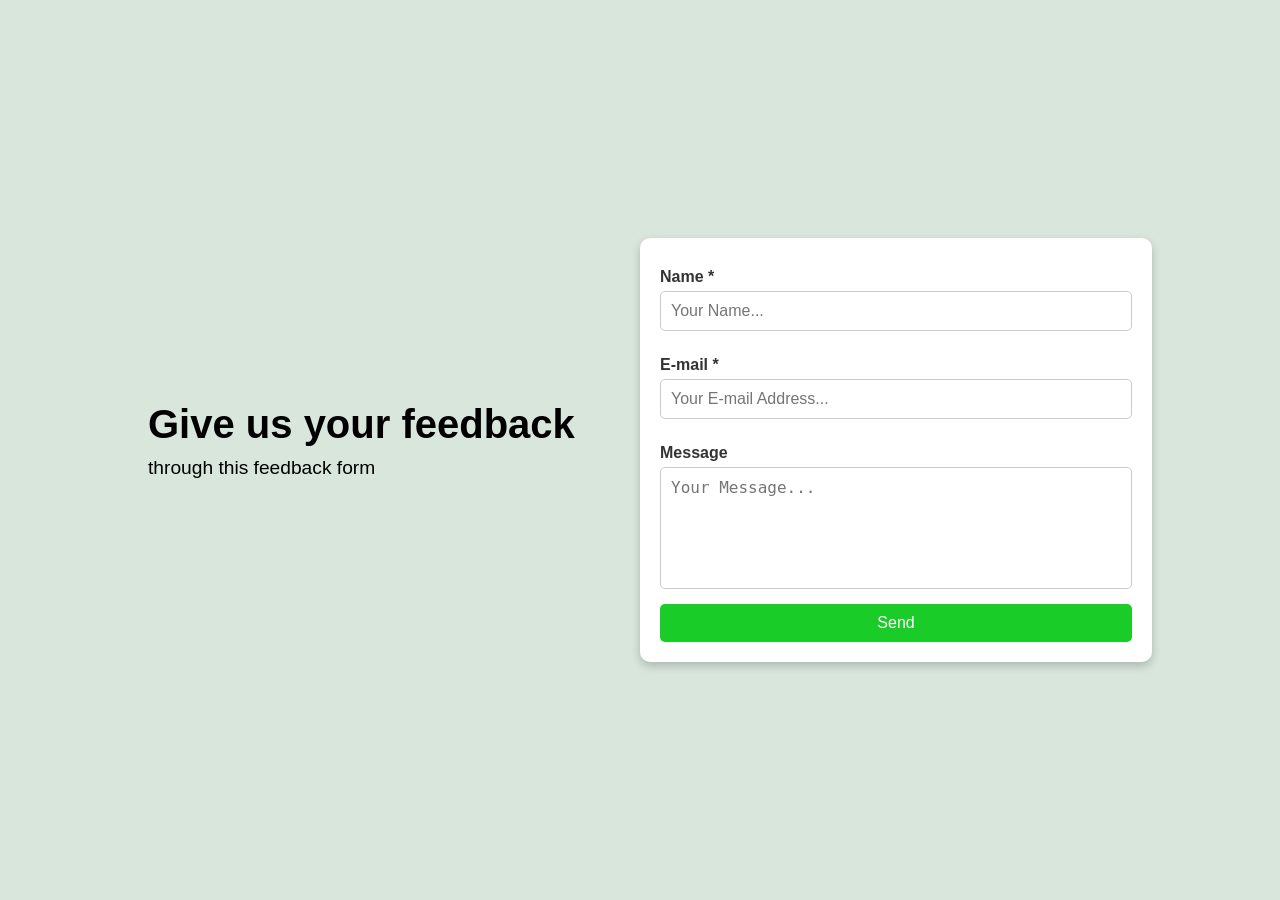
<file: about.html>
<!DOCTYPE html>
<html lang="en">
<head>
  <meta charset="UTF-8">
  <meta name="viewport" content="width=device-width, initial-scale=1.0">
  <title>Feedback Form</title>
  <link rel="stylesheet" href="about.css">
</head>
<body>
  <div class="container">
    <div class="feedback-section">
      <h1>Give us your feedback</h1>
      <p>through this feedback form</p>
    </div>
    <div class="form-section">
      <form>
        <label for="name">Name *</label>
        <input type="text" id="name" placeholder="Your Name..." required>
        
        <label for="email">E-mail *</label>
        <input type="email" id="email" placeholder="Your E-mail Address..." required>
        
        <label for="message">Message</label>
        <textarea id="message" placeholder="Your Message..."></textarea>
        
        <button type="submit">Send</button>
      </form>
    </div>
  </div>
</body>
</html>
</file>
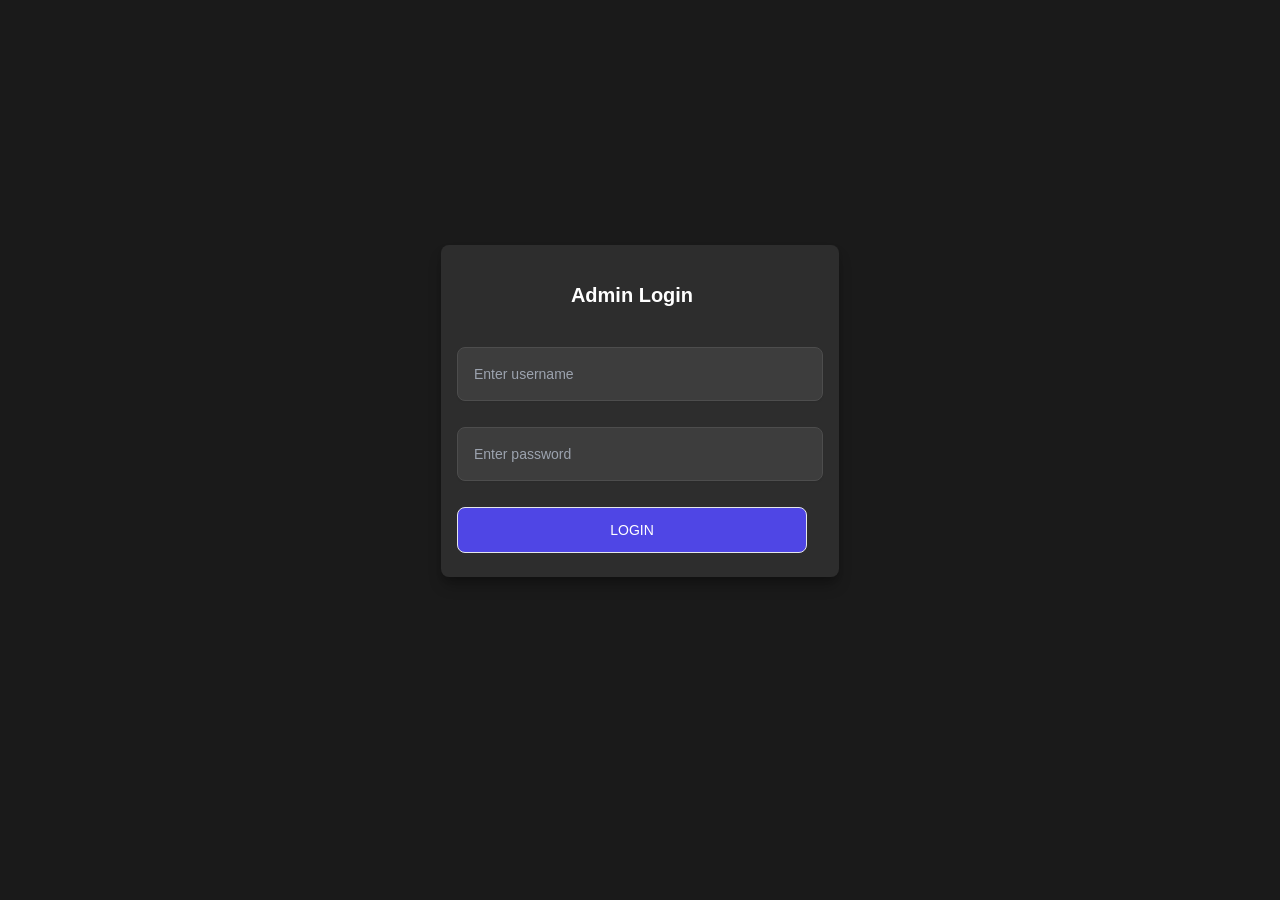
<file: Club Admin Dashboard.html>
<!DOCTYPE html>
<html lang="en">
  <head>
    <meta charset="UTF-8" />
    <title>Club Admin Dashboard</title>
   <link rel="stylesheet" href="Club Admin Dashboard.css">
  </head>
  <body>
    <div id="loginSection">
      <form id="loginForm" class="form">
        <p class="form-title">Admin Login</p>
        <div class="input-container">
          <input
            id="username"
            placeholder="Enter username"
            type="text"
            required
          />
        </div>
        <div class="input-container">
          <input
            id="password"
            placeholder="Enter password"
            type="password"
            required
          />
        </div>
        <button class="submit" type="submit">Login</button>
      </form>
    </div>

    <div id="adminSection" style="display: none">
      <h2>Admin Dashboard</h2>
      <div class="admin-section">
        <h3>Add New Content</h3>
        <form id="contentForm">
          <input type="text" id="title" placeholder="Title" required />
          <textarea
            id="description"
            placeholder="Description"
            required
          ></textarea>
          <input type="file" id="imageUpload" accept="image/*" />
          <input type="text" id="successStory" placeholder="Success Story" />
          <button type="submit">Add Content</button>
        </form>
      </div>
      <div id="existingContent"></div>
      <button>
        <a href="Club Public Content.html" target="_blank" style="color: white;">View Public Page</a>
      </button>
    </div>

   
    <script src="Club Admin Dashboard.js"></script>
  </body>
</html>
</file>
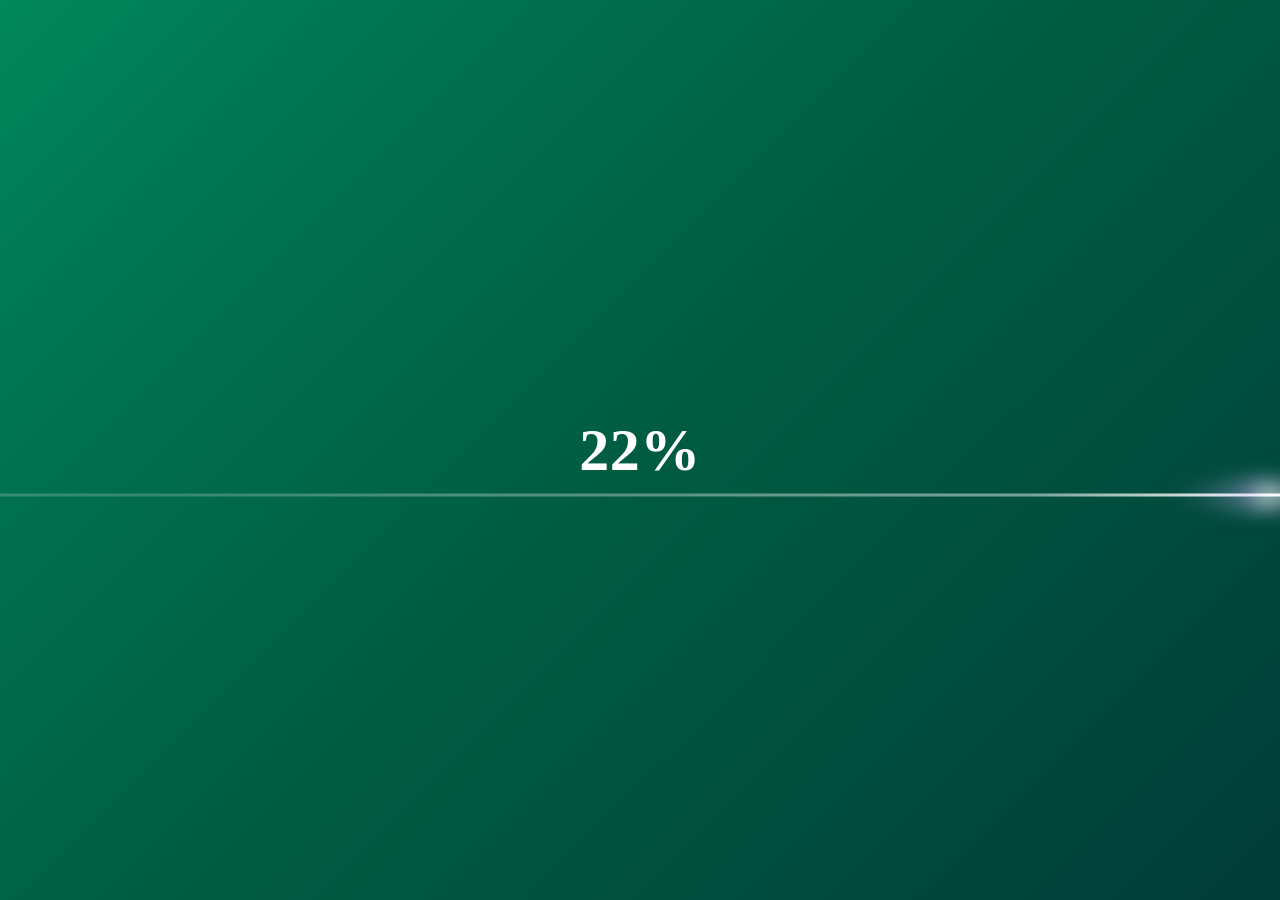
<file: Club Public Content.html>
<!DOCTYPE html>
<html lang="en">
<head>
    <meta charset="UTF-8">
    <title>Club Public Content</title>
    <link rel="stylesheet" href="home.css">
    <link rel="stylesheet" href="https://cdnjs.cloudflare.com/ajax/libs/font-awesome/6.5.2/css/all.min.css">
    <link rel="stylesheet" href="Club Public Content.css">
    <link rel="stylesheet" href="loader.css">
  
    <link rel="stylesheet" href="https://cdnjs.cloudflare.com/ajax/libs/font-awesome/6.7.1/css/all.min.css" integrity="sha512-5Hs3dF2AEPkpNAR7UiOHba+lRSJNeM2ECkwxUIxC1Q/FLycGTbNapWXB4tP889k5T5Ju8fs4b1P5z/iB4nMfSQ==" crossorigin="anonymous" referrerpolicy="no-referrer" />
    
    <!-- jQuery first -->
    <script src="https://code.jquery.com/jquery-3.7.1.min.js"></script>
    
    <!-- Loader script after jQuery -->
    <script src="loader.js"></script>
</head>
<body>
    <!-- Add loader HTML here -->
<div class="page-overlay">
    <div class="text"><p></p></div>
    <div class="paper-progress-bar"></div>
  </div>
  <div class="inside">
    <div class="hacker-image">
      <img src="assets/GeeksforGeeks.svg.png" alt="hacker logo">
    </div>
  </div>
    <div class="navbar-container">
        <header id="header" style="display: inline-flex;">
            <div class="logo">
                <img src="assets/GeeksforGeeks.svg.png" alt="GeeksforGeeks logo" width="150" />
                <p id="logo_title">GeeksforGeeks</p>
            </div>
            
            <nav>
                <a href="index.html" aria-label="View Domains">Home <span class="emoji"></span></a>
                <a href="team.html" aria-label="Meet Our Team">Our Team <span class="emoji"></span></a>
                <a href="events.html" aria-label="See Events">Events <span class="emoji"></span></a>
                <a href="Club Public Content.html" aria-label="Success">Our Stories <span class="emoji"></span></a>
                <a href="domains.html" aria-label="View Domains">Domains <span class="emoji"></span></a>
                <a href="feedback.html" aria-label="Learn About Us">feedback <span class="emoji"></span></a>
                <a href="login.html" aria-label="Learn About Us">Login</a>
                <a href="login.html" aria-label="Learn About Us"></a>
                <a href="Club Admin Dashboard.html"> <i class="fa-regular fa-user" id="user_login"></i></a>
            </nav>
        </header>
    </div>
    <br><br>    
<center><h1>Club Content</h1></center>  
    <div id="contentList"></div>
    <div class="ribbon"></div>
    <footer>
        <div class="contact-info">
          <h2>Contact Us</h2>
          <br>
          <div class="social-icons">
              <a href="https://www.linkedin.com/company/gfg-viit/" target="_blank">
                  <i class="fab fa-linkedin-in"></i>
              </a>
              <a href="https://www.instagram.com/gfg_viit/" target="_blank">
                  <i class="fab fa-instagram"></i>
              </a>
              <a href="https://m.youtube.com/@geeksforgeeksviit1161" target="_blank">
                  <i class="fab fa-youtube"></i>
              </a>
             <a href="https://x.com/GfgViit?t=T0-_fiFjqprw9JBnfZj6lg&s=09" target="_blank">
              <i class="fab fa-twitter"></i>
              </a>
          </div>
      </div> 
    
        <br>
        <div class="footer-content">
            <form>
                <label for="email">Subscribe:</label>
                <input type="email" id="email" placeholder="Enter your email" />
                <button type="submit">Subscribe</button>
            </form>
      
            <p>Email: <a href="mailto:gfgchapterviit@gmail.com">gfgchapterviit@gmail.com</a></p>
          
            <p>Phone: <a href="tel:+91-8073358383">+91 807 3358 383</a></p>
            <address>
          
              Vishwakarma Institute of Technology, Pune, Maharashtra 411037
          </address>
        </div>
      </div>
   
            <p>&copy; 2024 GeeksforGeeks VIIT Student Club. All rights reserved.</p>
        </div>
    </div> 
</footer>
<!-- scroll to top button  -->
<button id="scrollToTop" title="Scroll to Top"></button>

    <div class="overlay" id="overlay"></div>
    <div class="email-dialog" id="emailDialog">
        <h3 style="color: white;">Share Success Story</h3>
        <input type="email" id="recipientEmail" placeholder="Enter recipient's email">
        <button onclick="sendEmail()">Send</button>
        <button onclick="closeDialog()">Cancel</button>
    </div>

    <script src="Club Public Content.js"></script>
</body>
</html>
</file>
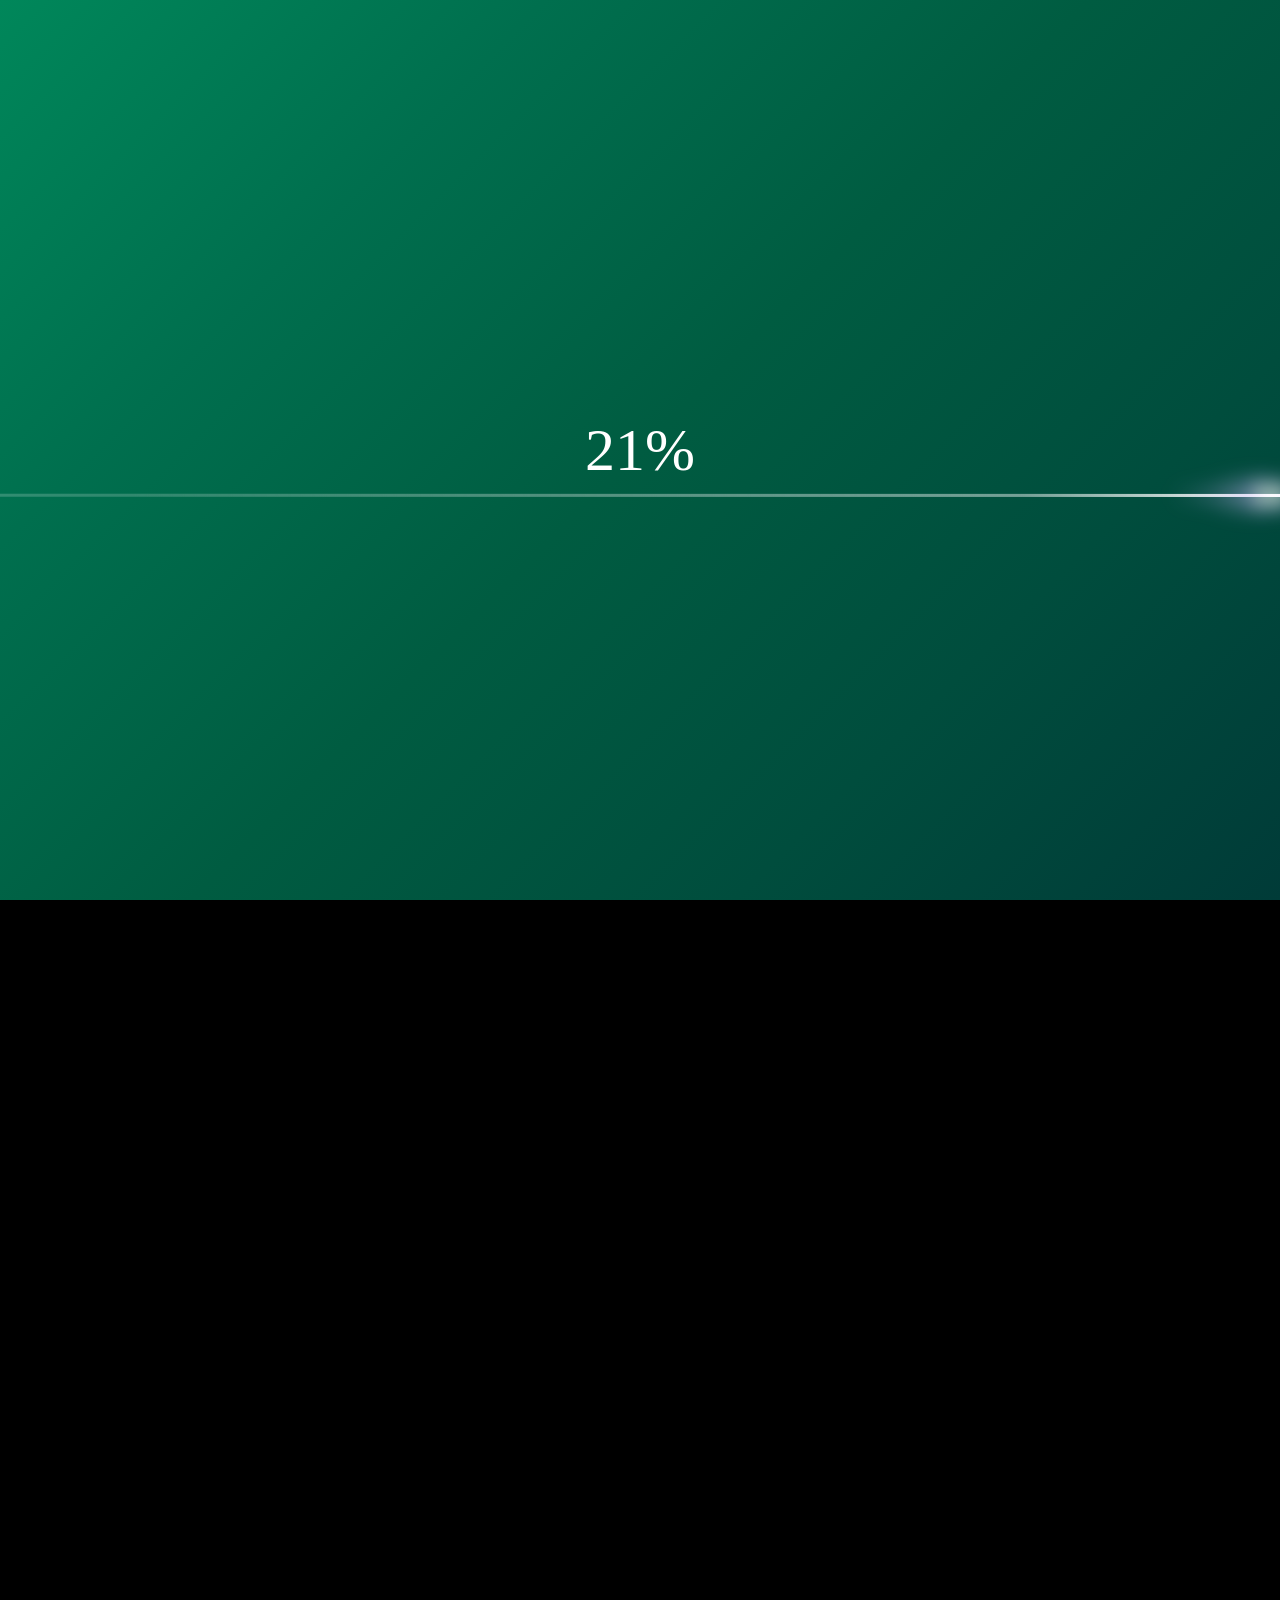
<file: domains.html>
<!DOCTYPE html>
<html lang="en">
  <head>
    <meta charset="UTF-8" />
    <meta name="viewport" content="width=device-width, initial-scale=1.0" />
    <title>Our Domains</title>
    <link rel="stylesheet" href="https://cdnjs.cloudflare.com/ajax/libs/font-awesome/6.5.2/css/all.min.css">
    <link rel="icon" href="assets/title image.png" type="image/png" />
  <link rel="stylesheet" href="domains.css">
  <link rel="stylesheet" href="loader.css">
  
  <link rel="stylesheet" href="https://cdnjs.cloudflare.com/ajax/libs/font-awesome/6.7.1/css/all.min.css" integrity="sha512-5Hs3dF2AEPkpNAR7UiOHba+lRSJNeM2ECkwxUIxC1Q/FLycGTbNapWXB4tP889k5T5Ju8fs4b1P5z/iB4nMfSQ==" crossorigin="anonymous" referrerpolicy="no-referrer" />
  
  <!-- jQuery first -->
  <script src="https://code.jquery.com/jquery-3.7.1.min.js"></script>
  
  <!-- Loader script after jQuery -->
  <script src="loader.js"></script>
</head>
<body>
<!-- Add loader HTML here -->
<div class="page-overlay">
<div class="text"><p></p></div>
<div class="paper-progress-bar"></div>
</div>
<div class="inside">
<div class="hacker-image">
  <img src="assets/GeeksforGeeks.svg.png" alt="hacker logo">
</div>
</div>
    <center>
   
      <header id="header">
        <div class="logo">
            <img src="assets/GeeksforGeeks.svg.png" alt="GeeksforGeeks logo" width="150" />
            <p id="logo_title">GeeksforGeeks</p>
        </div>
        <BR></BR><BR></BR><BR></BR>
        <nav>
          <a href="index.html" aria-label="View Domains">Home <span class="emoji"></span></a>
          <a href="team.html" aria-label="Meet Our Team">Our Team <span class="emoji"></span></a>
          <a href="events.html" aria-label="See Events">Events <span class="emoji"></span></a>
          <a href="Club Public Content.html" aria-label="Success">Our Stories <span class="emoji"></span></a>
          <a href="domains.html" aria-label="View Domains">Domains <span class="emoji"></span></a>
          <a href="recruitmentboot.html" aria-label="Learn About Us">Join Us <span class="emoji"></span></a>
          <a href="login.html" aria-label="Learn About Us">Login</a>
         <a href="login.html" aria-label="Learn About Us"></a>
           <a href="Club Admin Dashboard.html"> <i class="fa-regular fa-user" id="user_login"></i></a>
        </nav>
    </header>
 
        
        </div>
        <div class="home-content">
          <BR></BR><BR></BR><BR></BR>
            <h1>Our <span style="text-decoration: underline;">DOMAIN</span></h1>
            <h2>Excited for a year of growth, innovation, and teamwork.!</h2>
           
         
            
            <div class="domains">
              <div class="domain">
                <img src="assets/electronics.svg" alt="Electronics" class="domain-icon" />
                <div class="domain-text">Electronics</div>
              </div>
              <div class="domain">
                <img src="assets/ml.svg" alt="Machine Learning" class="domain-icon" />
                <div class="domain-text">Machine Learning</div>
              </div>
              <div class="domain">
                <img src="assets/design.svg" alt="Design" class="domain-icon" />
                <div class="domain-text">Design</div>
              </div>
              <div class="domain">
                <img src="assets/cc.svg" alt="Competitive Coding" class="domain-icon" />
                <div class="domain-text">Competitive Coding</div>
              </div>
              <div class="domain">
                <img src="assets/web_development.svg" alt="Web Development" class="domain-icon" />
                <div class="domain-text">Web Development</div>
              </div>
              <div class="domain">
                <img src="assets/app_development.svg" alt="App Development" class="domain-icon" />
                <div class="domain-text">App Development</div>
              </div>
              <div class="domain">
                <img src="assets/blockchain.svg" alt="Blockchain" class="domain-icon" />
                <div class="domain-text">Blockchain</div>
              </div>
              <div class="domain">
                <img src="assets/cybersecurity.svg" alt="Cybersecurity" class="domain-icon" />
                <div class="domain-text">Cybersecurity</div>
              </div>
              <div class="domain">
                <img src="assets/ar_vr.svg" alt="AR/VR" class="domain-icon" />
                <div class="domain-text">AR/VR</div>
              </div>
              <div class="domain">
                <img src="assets/game_development.svg" alt="Game Development" class="domain-icon" />
                <div class="domain-text">Game Development</div>
              </div>
            </div>
            <br><br><br>
            <div class="ribbon"></div>
    <footer>
        <div class="contact-info">
          <h2 style="font-size: 30px;">Contact Us</h2>
          <br>
          <div class="social-icons">
              <a href="https://www.linkedin.com/company/gfg-viit/" target="_blank">
                  <i class="fab fa-linkedin-in"></i>
              </a>
              <a href="https://www.instagram.com/gfg_viit/" target="_blank">
                  <i class="fab fa-instagram"></i>
              </a>
              <a href="https://m.youtube.com/@geeksforgeeksviit1161" target="_blank">
                  <i class="fab fa-youtube"></i>
              </a>
             <a href="https://x.com/GfgViit?t=T0-_fiFjqprw9JBnfZj6lg&s=09" target="_blank">
              <i class="fab fa-twitter"></i>
              </a>
          </div>
      </div>
    
        <br>
        <div class="footer-content">
            <form>
                <label for="email">Subscribe:</label>
                <br>
                <input type="email" id="email" placeholder="Enter your email" />
                <button type="submit">Subscribe</button>
            </form>
      
            <p>Email: <a href="mailto:gfgchapterviit@gmail.com">gfgchapterviit@gmail.com</a></p>
          
            <p>Phone: <a href="tel:+91-8073358383">+91 807 3358 383</a></p>
            <address>
          
              Vishwakarma Institute of Technology, Pune, Maharashtra 411037
          </address>
          <!-- <div class="map-container">
            <iframe 
                src="https://www.google.com/maps/embed?pb=!1m14!1m8!1m3!1d77503.28032162989!2d73.84151768154041!3d18.440036112372102!3m2!1i1024!2i768!4f13.1!3m3!1m2!1s0x3bc2ea950f616219%3A0x321bdae2cea9f064!2sVishwakarma%20Institute%20of%20Technology%20(VIT)!5e1!3m2!1sen!2sin!4v1733389583254!5m2!1sen!2sin" 
                loading="lazy">
            </iframe> -->
        </div>
      </div>
   
            <p>&copy; 2024 GeeksforGeeks VIIT Student Club. All rights reserved.</p>
        </div>
    </div> 
</footer>
<script src="footer.js"></script>
  </body>
</html>
</file>
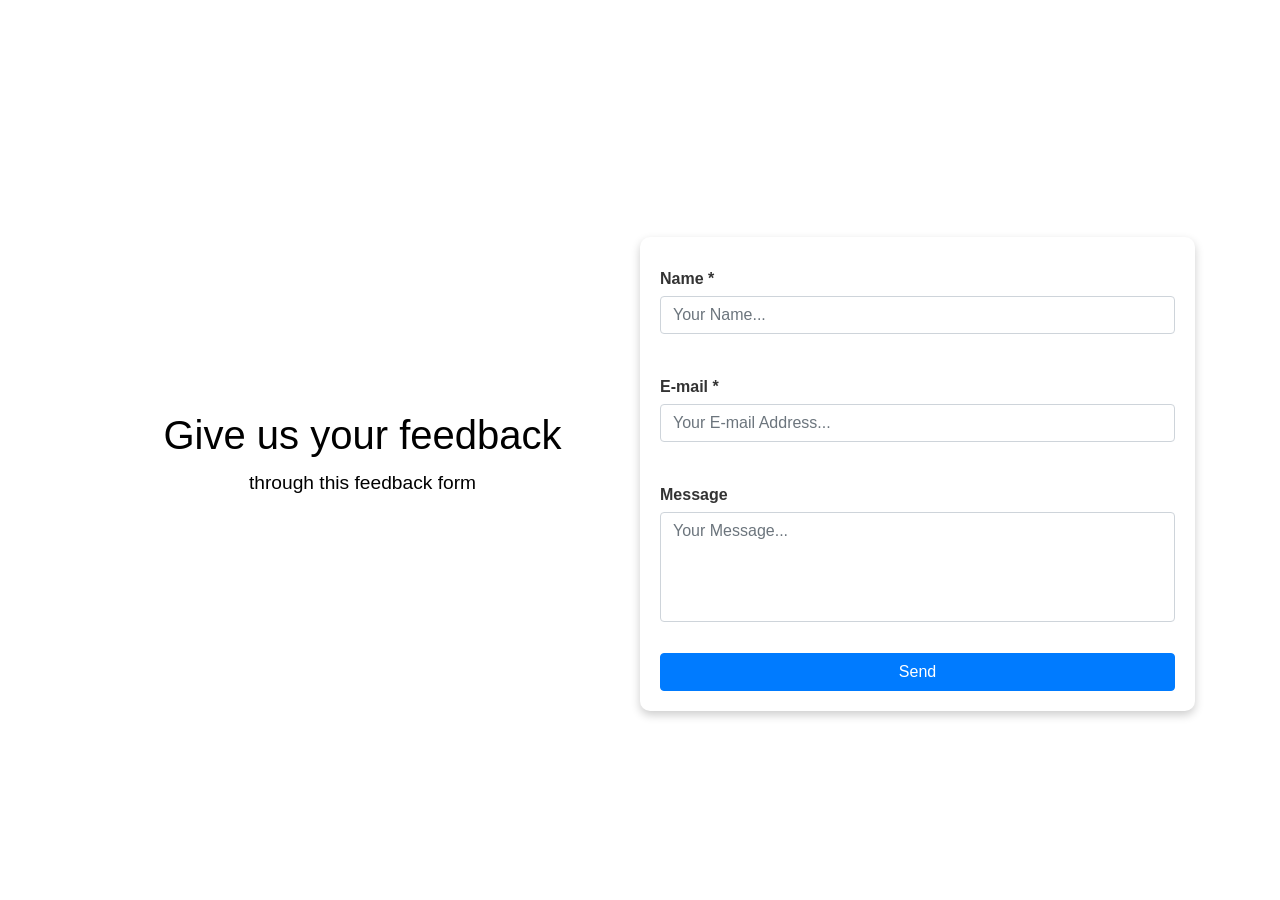
<file: feedback.html>
<!DOCTYPE html>
<html lang="en">
<head>
  <meta charset="UTF-8">
  <meta name="viewport" content="width=device-width, initial-scale=1.0">
  <title>Feedback Form</title>
  <link rel="stylesheet" href="about.css">
  <link href="https://stackpath.bootstrapcdn.com/bootstrap/4.5.2/css/bootstrap.min.css" rel="stylesheet">
</head>
<body>
  <div class="container mt-5">
    <div class="feedback-section text-center mb-4">
      <h1>Give us your feedback</h1>
      <p>through this feedback form</p>
    </div>
    <div class="form-section">
      <form>
        <div class="form-group">
          <label for="name">Name *</label>
          <input type="text" class="form-control" id="name" placeholder="Your Name..." required>
        </div>
        <div class="form-group">
          <label for="email">E-mail *</label>
          <input type="email" class="form-control" id="email" placeholder="Your E-mail Address..." required>
        </div>
        <div class="form-group">
          <label for="message">Message</label>
          <textarea class="form-control" id="message" rows="4" placeholder="Your Message..."></textarea>
        </div>
        <button type="submit" class="btn btn-primary">Send</button>
      </form>
    </div>
  </div>
  <script src="https://code.jquery.com/jquery-3.5.1.slim.min.js"></script>
  <script src="https://cdn.jsdelivr.net/npm/@popperjs/core@2.5.4/dist/umd/popper.min.js"></script>
  <script src="https://stackpath.bootstrapcdn.com/bootstrap/4.5.2/js/bootstrap.min.js"></script>
</body>
</html>
</file>
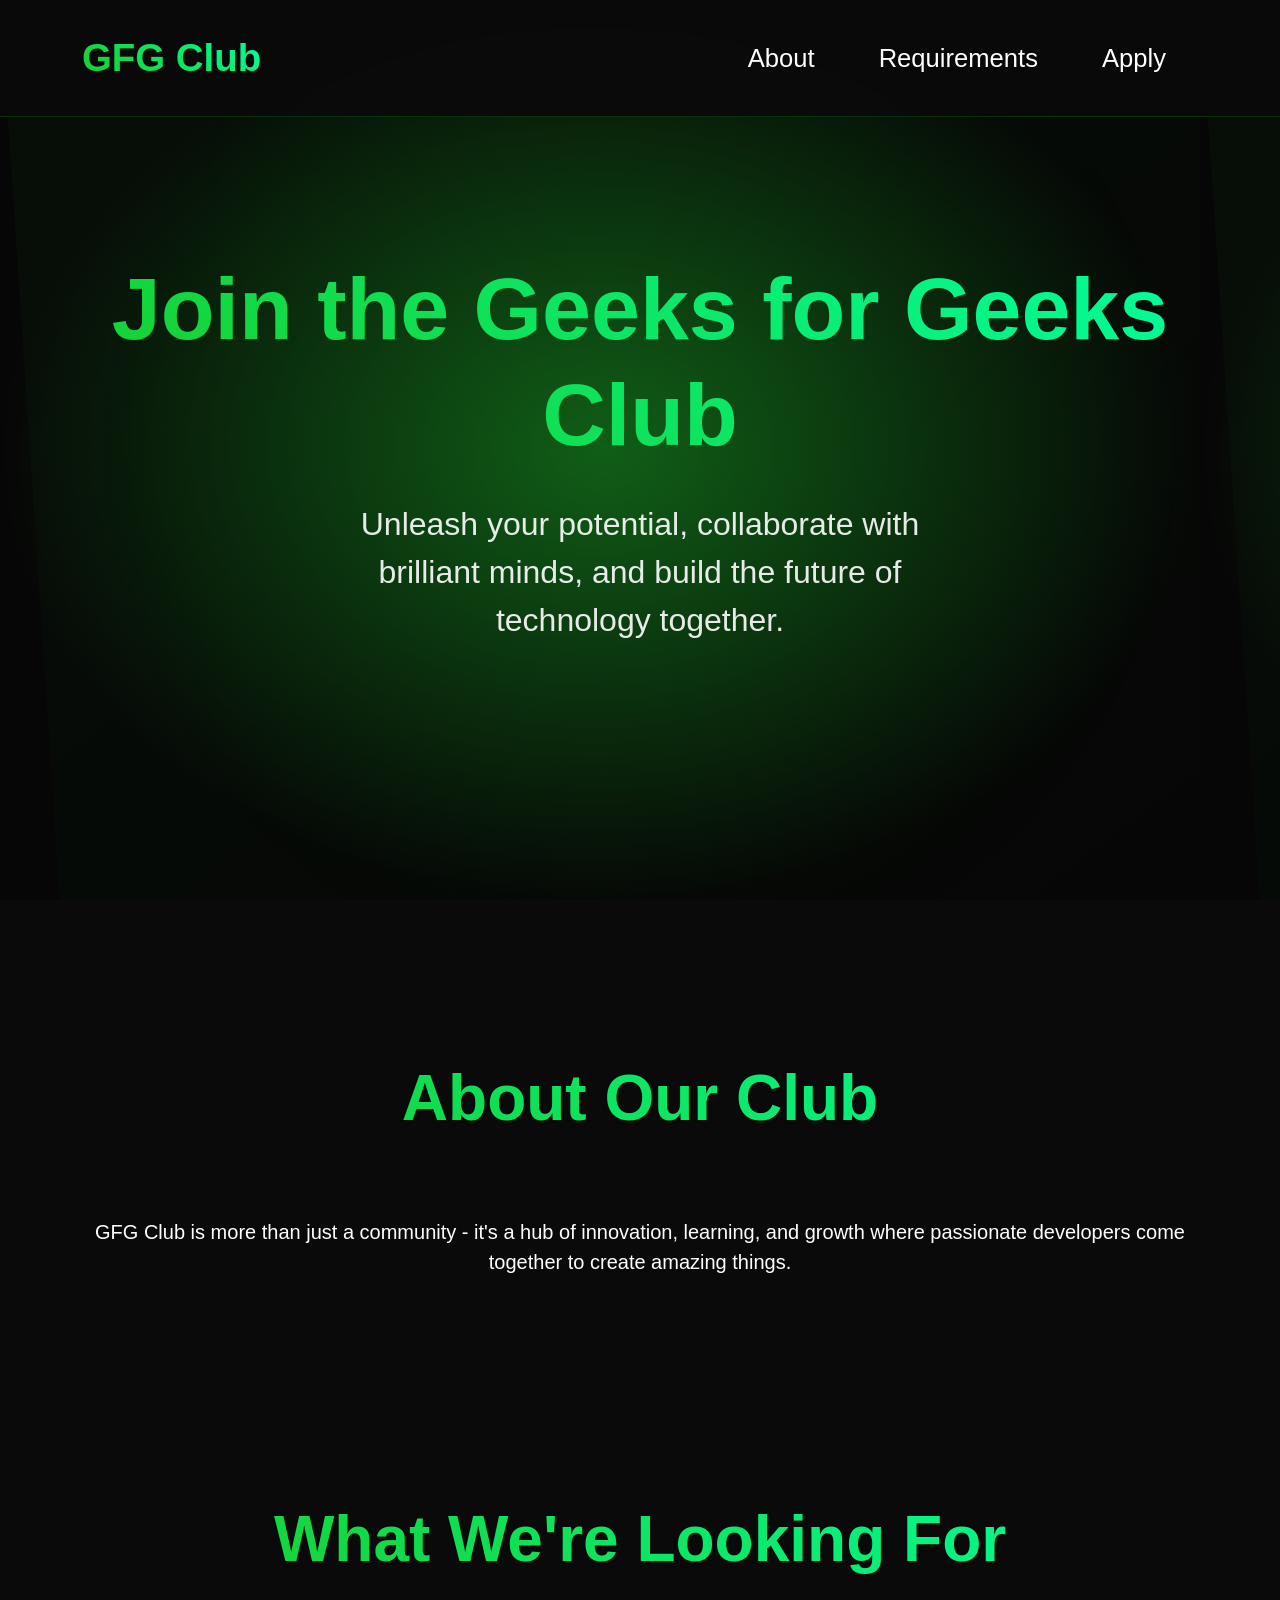
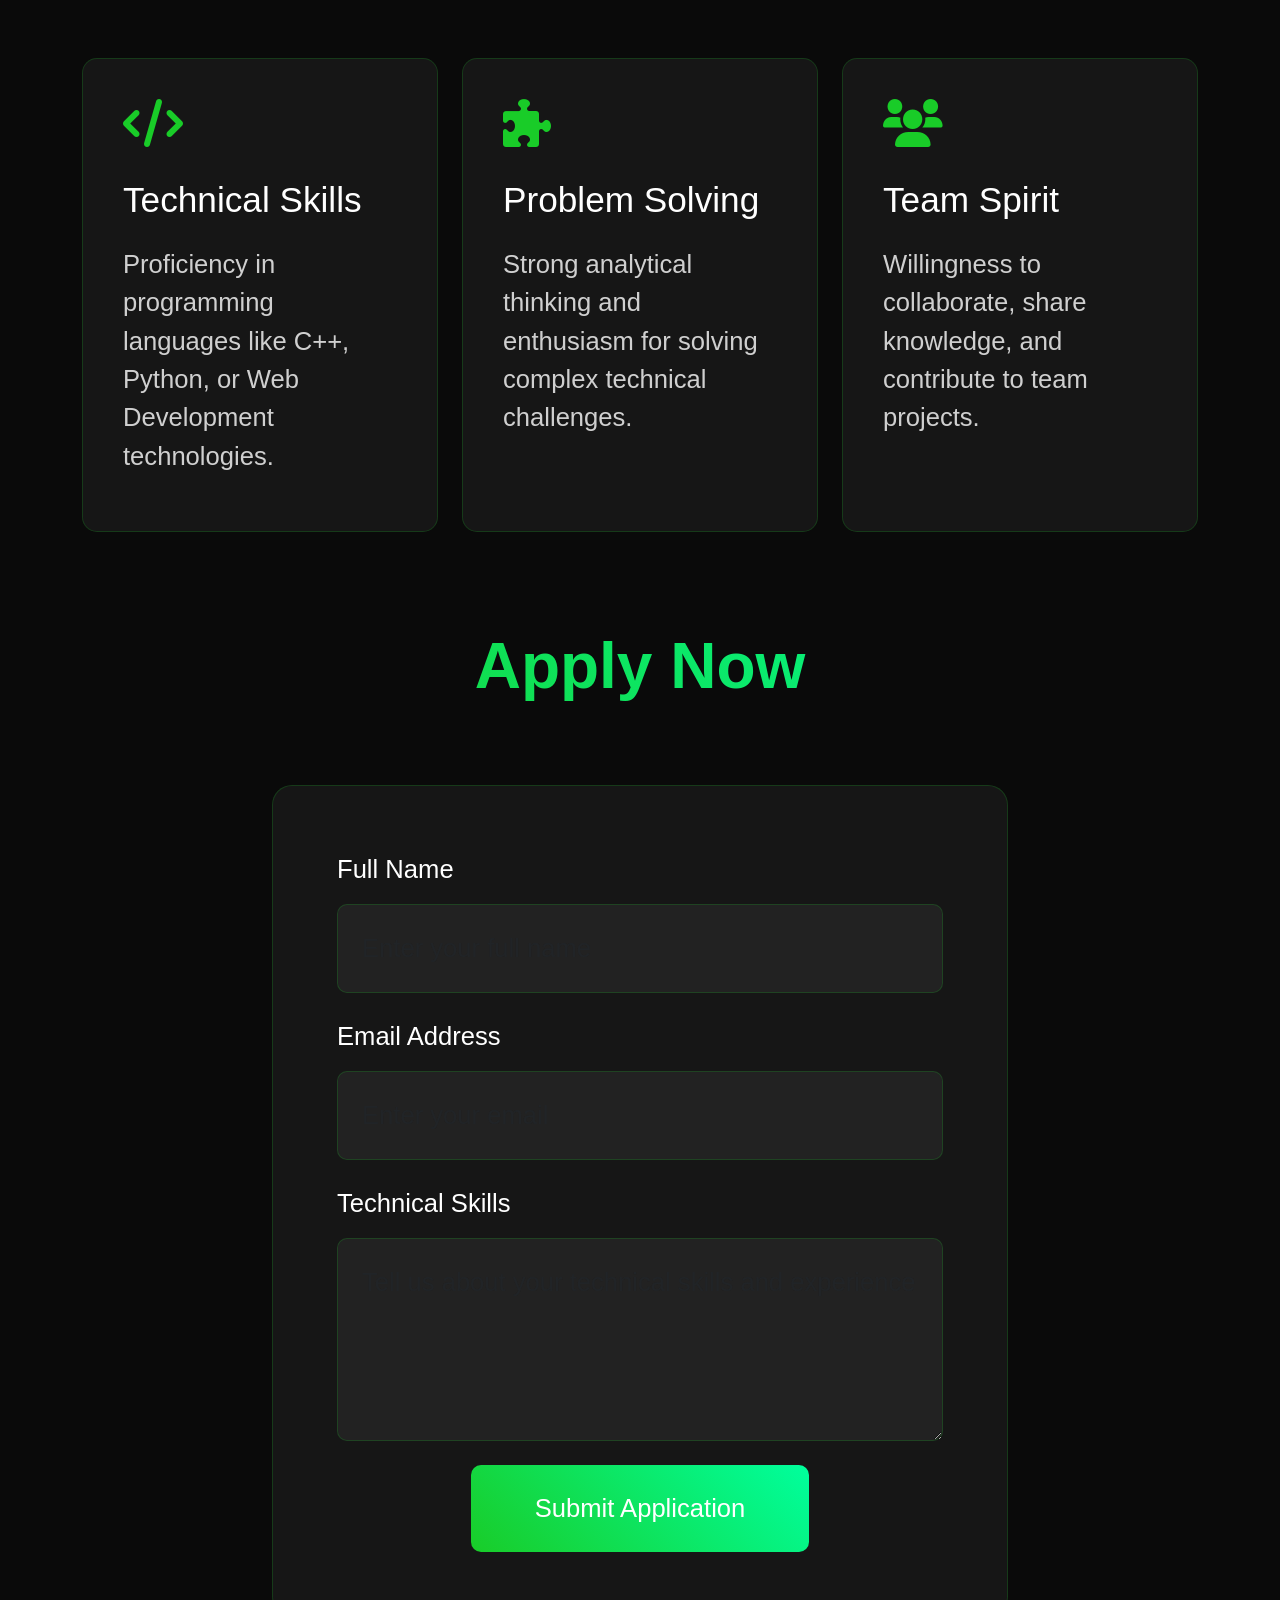
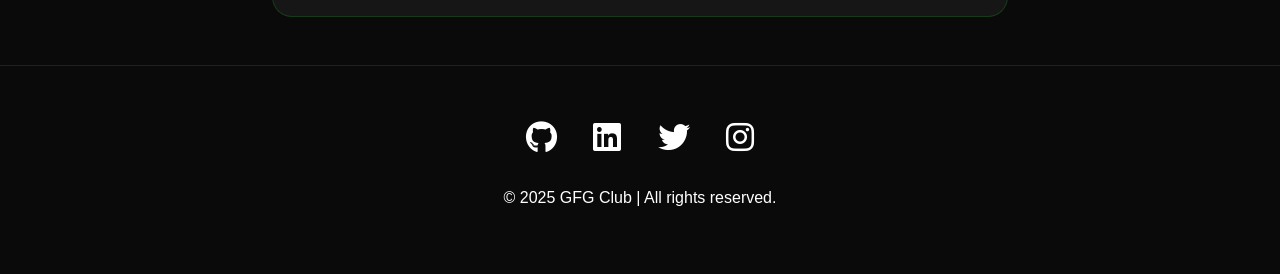
<file: recruitment.html>
<!DOCTYPE html>
<html lang="en">
<head>
    <meta charset="UTF-8">
    <meta name="viewport" content="width=device-width, initial-scale=1.0">
    <title>GFG Club Recruitment</title>
    <link href="https://cdn.jsdelivr.net/npm/bootstrap@5.3.0/dist/css/bootstrap.min.css" rel="stylesheet">
    <link href="https://unpkg.com/aos@2.3.1/dist/aos.css" rel="stylesheet">
    <link href="https://cdnjs.cloudflare.com/ajax/libs/font-awesome/6.0.0/css/all.min.css" rel="stylesheet">
    <style>
        * {
            margin: 0;
            padding: 0;
            box-sizing: border-box;
            font-family: 'Inter', sans-serif;
        }

        :root {
            --primary-color: #19cc28;
            --primary-dark: #15a620;
            --bg-dark: #0a0a0a;
            --text-light: #ffffff;
        }

        body {
            background: var(--bg-dark);
            color: var(--text-light);
            overflow-x: hidden;
        }

        /* Navbar Styling */
        .navbar {
            background: rgba(10, 10, 10, 0.95) !important;
            backdrop-filter: blur(10px);
            border-bottom: 1px solid rgba(25, 204, 40, 0.2);
            padding: 1.5rem 0;
            transition: all 0.3s ease;
        }

        .navbar.scrolled {
            padding: 1rem 0;
            box-shadow: 0 0 20px rgba(25, 204, 40, 0.2);
        }

        .navbar-brand {
            font-size: 2.4rem;
            font-weight: 800;
            background: linear-gradient(45deg, var(--primary-color), #00ff9d);
            -webkit-background-clip: text;
            -webkit-text-fill-color: transparent;
            transition: 0.3s ease;
        }

        .nav-link {
            font-size: 1.6rem;
            color: var(--text-light) !important;
            position: relative;
            padding: 0.5rem 1.5rem !important;
            margin: 0 0.5rem;
        }

        .nav-link::after {
            content: '';
            position: absolute;
            bottom: 0;
            left: 50%;
            width: 0;
            height: 2px;
            background: var(--primary-color);
            transition: 0.3s ease;
            transform: translateX(-50%);
        }

        .nav-link:hover::after {
            width: 80%;
        }

        /* Hero Section */
        .hero {
            min-height: 100vh;
            display: flex;
            align-items: center;
            background: radial-gradient(circle at center, rgba(25, 204, 40, 0.1) 0%, transparent 70%);
            position: relative;
            overflow: hidden;
        }

        .hero::before {
            content: '';
            position: absolute;
            width: 100%;
            height: 100%;
            background: url('data:image/svg+xml,<svg xmlns="http://www.w3.org/2000/svg" viewBox="0 0 2000 1500"><rect fill="%23000000" width="2000" height="1500"/><defs><radialGradient id="a" gradientUnits="objectBoundingBox"><stop offset="0" stop-color="%2319cc28"/><stop offset="1" stop-color="%23000000"/></radialGradient><linearGradient id="b" gradientUnits="objectBoundingBox" x1="0" y1="0" x2="1" y2="1"><stop offset="0" stop-color="%2319cc28"/><stop offset="1" stop-color="%23000000"/></linearGradient></defs><rect fill="url(%23a)" width="2000" height="1500"/><g fill-opacity="0.1"><polygon fill="url(%23b)" points="100 1500 0 0 2000 0 2000 1500"/></g></svg>');
            opacity: 0.4;
            z-index: -1;
        }

        .hero h1 {
            font-size: 5.5rem;
            font-weight: 800;
            margin-bottom: 2rem;
            background: linear-gradient(45deg, var(--primary-color), #00ff9d);
            -webkit-background-clip: text;
            -webkit-text-fill-color: transparent;
        }

        .hero p {
            font-size: 2rem;
            opacity: 0.9;
            max-width: 600px;
            margin: 0 auto;
        }

        /* Sections */
        section {
            padding: 10rem 0;
            position: relative;
        }

        .section-title {
            font-size: 4rem;
            font-weight: 700;
            margin-bottom: 5rem;
            background: linear-gradient(45deg, var(--primary-color), #00ff9d);
            -webkit-background-clip: text;
            -webkit-text-fill-color: transparent;
        }

        /* Requirements Cards */
        .requirement-card {
            background: rgba(255, 255, 255, 0.05);
            border: 1px solid rgba(25, 204, 40, 0.2);
            border-radius: 15px;
            padding: 2.5rem;
            transition: 0.3s ease;
            height: 100%;
        }

        .requirement-card:hover {
            transform: translateY(-10px);
            box-shadow: 0 10px 30px rgba(25, 204, 40, 0.2);
        }

        .requirement-card i {
            font-size: 3rem;
            color: var(--primary-color);
            margin-bottom: 2rem;
        }

        .requirement-card h3 {
            font-size: 2.2rem;
            margin-bottom: 1.5rem;
        }

        .requirement-card p {
            font-size: 1.6rem;
            opacity: 0.8;
        }

        /* Form Styling */
        .form-container {
            background: rgba(255, 255, 255, 0.05);
            border-radius: 20px;
            padding: 4rem;
            border: 1px solid rgba(25, 204, 40, 0.2);
        }

        .form-control {
            background: rgba(255, 255, 255, 0.05);
            border: 1px solid rgba(25, 204, 40, 0.2);
            color: var(--text-light);
            font-size: 1.6rem;
            padding: 1.5rem;
            border-radius: 10px;
        }

        .form-control:focus {
            background: rgba(255, 255, 255, 0.08);
            border-color: var(--primary-color);
            box-shadow: 0 0 15px rgba(25, 204, 40, 0.3);
        }

        .form-label {
            font-size: 1.6rem;
            color: var(--text-light);
            margin-bottom: 1rem;
        }

        .btn-primary {
            background: linear-gradient(45deg, var(--primary-color), #00ff9d);
            border: none;
            font-size: 1.6rem;
            padding: 1.5rem 4rem;
            border-radius: 10px;
            transition: 0.3s ease;
            position: relative;
            overflow: hidden;
        }

        .btn-primary::before {
            content: '';
            position: absolute;
            top: 0;
            left: -100%;
            width: 100%;
            height: 100%;
            background: linear-gradient(90deg, transparent, rgba(255, 255, 255, 0.2), transparent);
            transition: 0.5s ease;
        }

        .btn-primary:hover::before {
            left: 100%;
        }

        .btn-primary:hover {
            transform: translateY(-3px);
            box-shadow: 0 10px 20px rgba(25, 204, 40, 0.3);
            background: linear-gradient(45deg, #00ff9d, var(--primary-color));
        }

        /* Footer */
        footer {
            background: rgba(10, 10, 10, 0.95);
            border-top: 1px solid rgba(25, 204, 40, 0.2);
            padding: 3rem 0;
        }

        .social-links a {
            color: var(--text-light);
            font-size: 2rem;
            margin: 0 1rem;
            transition: 0.3s ease;
        }

        .social-links a:hover {
            color: var(--primary-color);
            transform: translateY(-3px);
        }

        /* Responsive Design */
        @media (max-width: 768px) {
            html {
                font-size: 55%;
            }

            .hero {
                text-align: center;
                padding: 15rem 0;
            }

            .form-container {
                padding: 2rem;
            }
        }
    </style>
</head>
<body>
    <nav class="navbar navbar-expand-lg fixed-top">
        <div class="container">
            <a class="navbar-brand" href="#">GFG Club</a>
            <button class="navbar-toggler" type="button" data-bs-toggle="collapse" data-bs-target="#navbarNav">
                <span class="navbar-toggler-icon"></span>
            </button>
            <div class="collapse navbar-collapse" id="navbarNav">
                <ul class="navbar-nav ms-auto">
                    <li class="nav-item"><a class="nav-link" href="#about">About</a></li>
                    <li class="nav-item"><a class="nav-link" href="#requirements">Requirements</a></li>
                    <li class="nav-item"><a class="nav-link" href="#apply">Apply</a></li>
                </ul>
            </div>
        </div>
    </nav>

    <section class="hero" data-aos="fade-up">
        <div class="container text-center">
            <h1>Join the Geeks for Geeks Club</h1>
            <p>Unleash your potential, collaborate with brilliant minds, and build the future of technology together.</p>
        </div>
    </section>

    <section id="about" data-aos="fade-up">
        <div class="container text-center">
            <h2 class="section-title">About Our Club</h2>
            <p class="lead">GFG Club is more than just a community - it's a hub of innovation, learning, and growth where passionate developers come together to create amazing things.</p>
        </div>
    </section>

    <section id="requirements" class="py-5" data-aos="fade-up">
        <div class="container">
            <h2 class="section-title text-center">What We're Looking For</h2>
            <div class="row g-4">
                <div class="col-md-4">
                    <div class="requirement-card">
                        <i class="fas fa-code"></i>
                        <h3>Technical Skills</h3>
                        <p>Proficiency in programming languages like C++, Python, or Web Development technologies.</p>
                    </div>
                </div>
                <div class="col-md-4">
                    <div class="requirement-card">
                        <i class="fas fa-puzzle-piece"></i>
                        <h3>Problem Solving</h3>
                        <p>Strong analytical thinking and enthusiasm for solving complex technical challenges.</p>
                    </div>
                </div>
                <div class="col-md-4">
                    <div class="requirement-card">
                        <i class="fas fa-users"></i>
                        <h3>Team Spirit</h3>
                        <p>Willingness to collaborate, share knowledge, and contribute to team projects.</p>
                    </div>
                </div>
            </div>
        </div>
    </section>

    <section id="apply" class="py-5" data-aos="fade-up">
        <div class="container">
            <h2 class="section-title text-center">Apply Now</h2>
            <div class="row justify-content-center">
                <div class="col-lg-8">
                    <div class="form-container">
                        <form>
                            <div class="mb-4">
                                <label for="name" class="form-label">Full Name</label>
                                <input type="text" class="form-control" id="name" placeholder="Enter your full name" required>
                            </div>
                            <div class="mb-4">
                                <label for="email" class="form-label">Email Address</label>
                                <input type="email" class="form-control" id="email" placeholder="Enter your email" required>
                            </div>
                            <div class="mb-4">
                                <label for="skills" class="form-label">Technical Skills</label>
                                <textarea class="form-control" id="skills" rows="4" placeholder="Tell us about your technical skills and experience"></textarea>
                            </div>
                            <div class="text-center">
                                <button type="submit" class="btn btn-primary">Submit Application</button>
                            </div>
                        </form>
                    </div>
                </div>
            </div>
        </div>
    </section>

    <footer class="text-center">
        <div class="container">
            <div class="social-links mb-4">
                <a href="#"><i class="fab fa-github"></i></a>
                <a href="#"><i class="fab fa-linkedin"></i></a>
                <a href="#"><i class="fab fa-twitter"></i></a>
                <a href="#"><i class="fab fa-instagram"></i></a>
            </div>
            <p>&copy; 2025 GFG Club | All rights reserved.</p>
        </div>
    </footer>

    <script src="https://cdn.jsdelivr.net/npm/bootstrap@5.3.0/dist/js/bootstrap.bundle.min.js"></script>
    <script src="https://unpkg.com/aos@2.3.1/dist/aos.js"></script>
    <script>
        // Initialize AOS
        AOS.init({
            duration: 1000,
            once: true
        });

        // Navbar scroll effect
        window.addEventListener('scroll', function() {
            if (window.scrollY > 50) {
                document.querySelector('.navbar').classList.add('scrolled');
            } else {
                document.querySelector('.navbar').classList.remove('scrolled');
            }
        });
    </script>
</body>
</html>
</file>
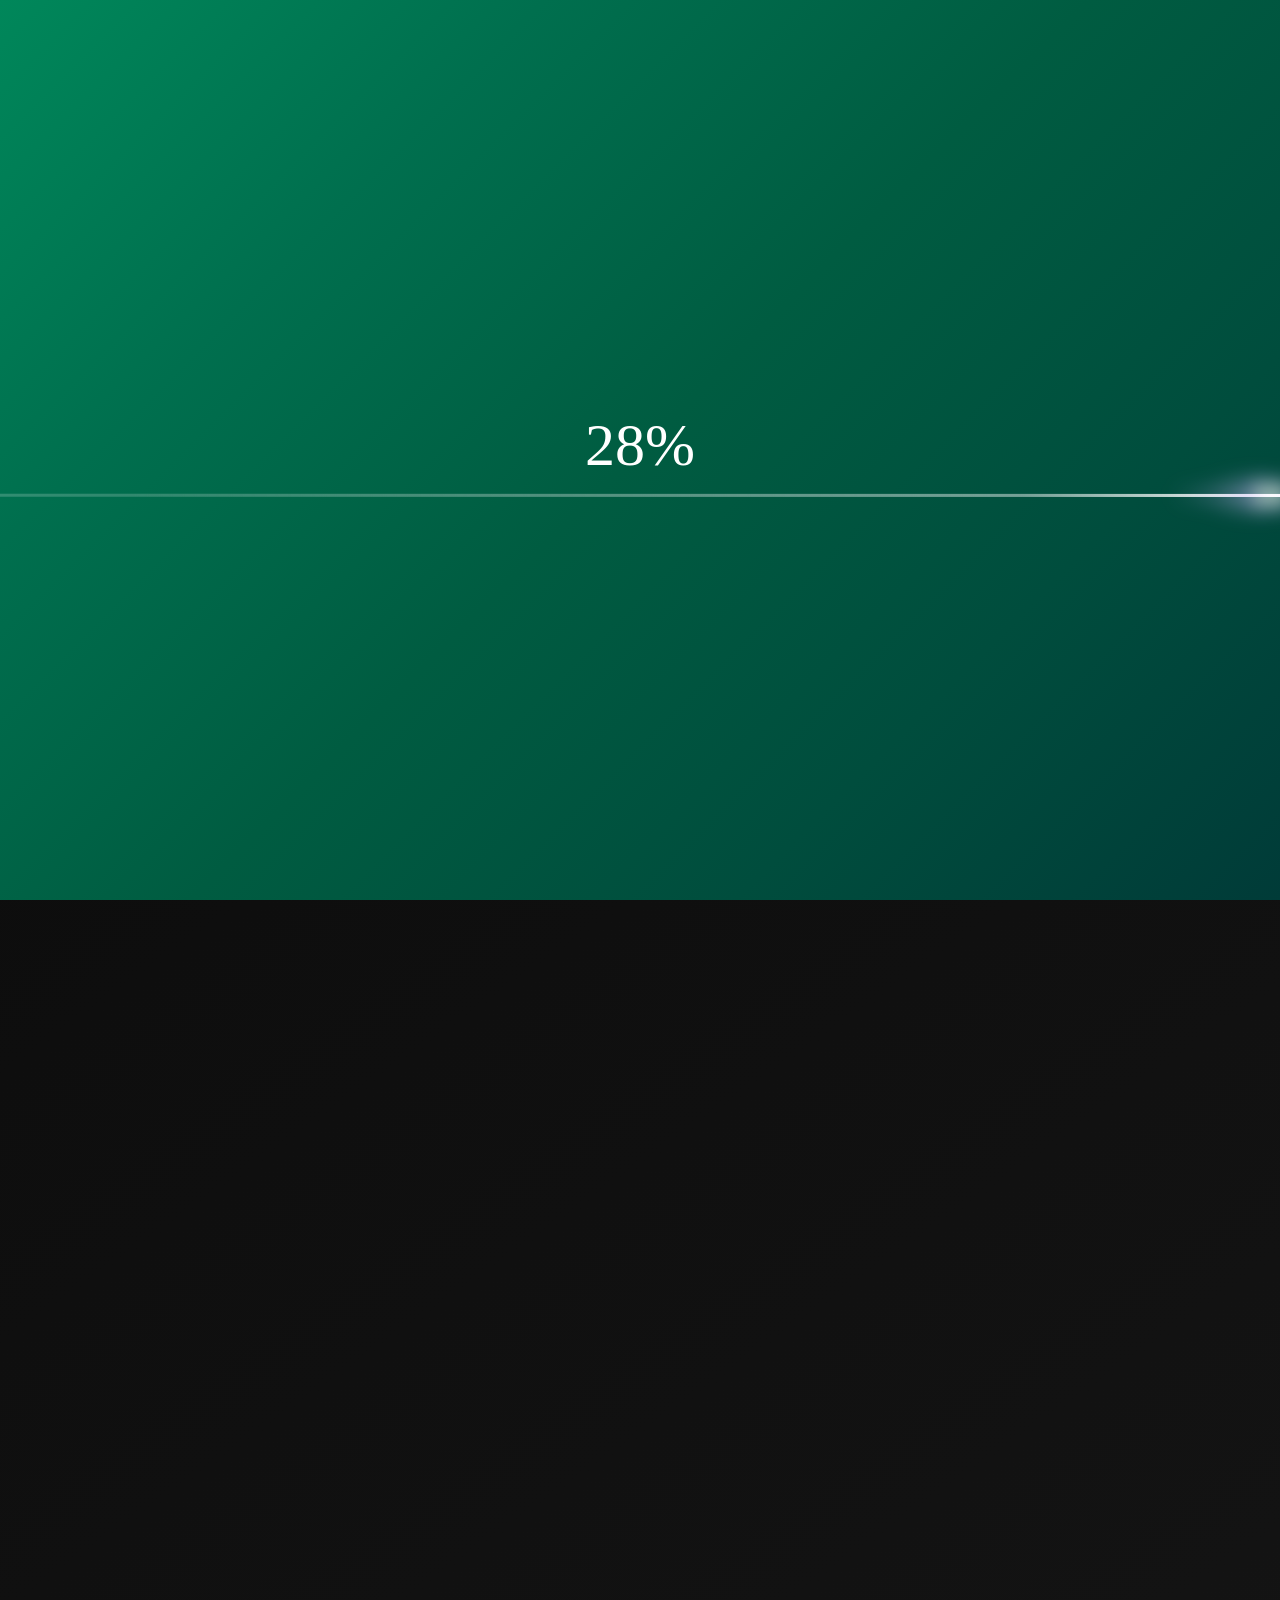
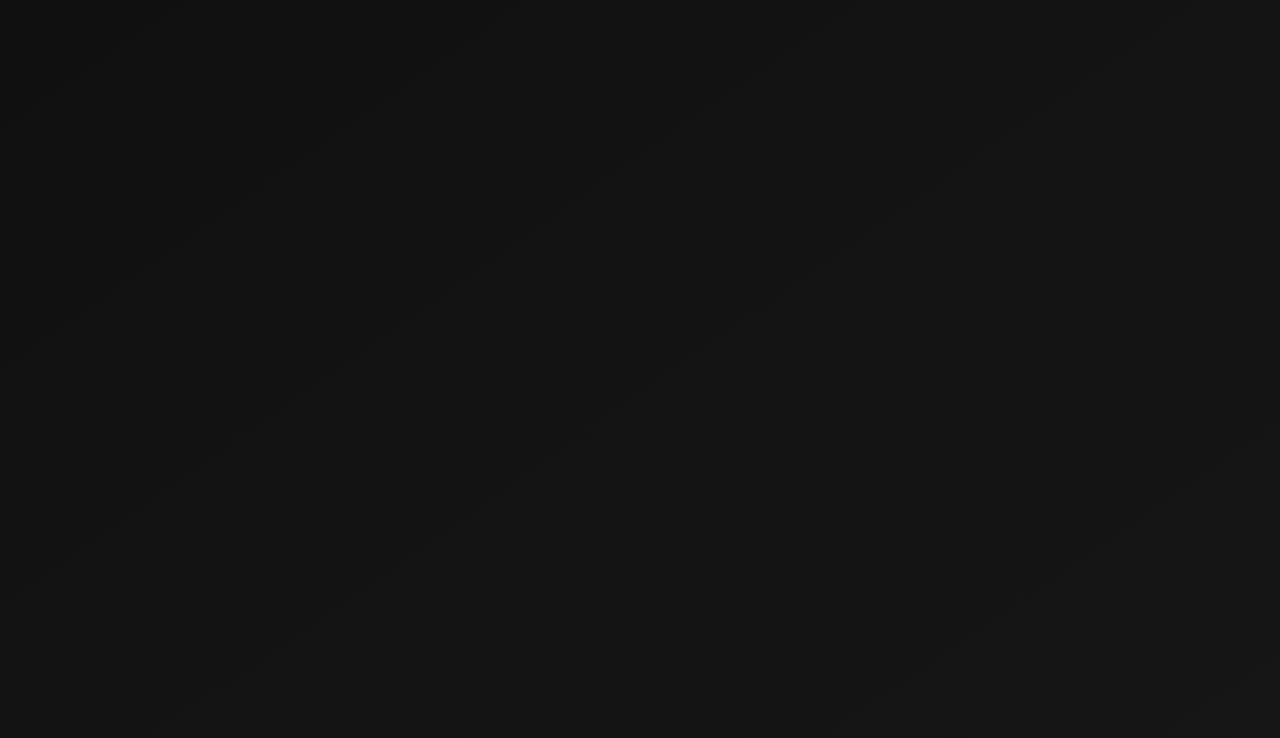
<file: recruitmentboot.html>
<!DOCTYPE html>
<html lang="en">
<head>
    <meta charset="UTF-8">
    <meta name="viewport" content="width=device-width, initial-scale=1.0">
    <title>GFG Club Recruitment</title>
    <link href="https://cdn.jsdelivr.net/npm/bootstrap@5.3.0/dist/css/bootstrap.min.css" rel="stylesheet">
    <link href="https://cdnjs.cloudflare.com/ajax/libs/font-awesome/6.0.0/css/all.min.css" rel="stylesheet">
    <style>
        @import url('https://fonts.googleapis.com/css2?family=Poppins:wght@100;200;300;400;500;600&display=swap');

        * {
            margin: 0;
            padding: 0;
            box-sizing: border-box;
            font-family: 'Poppins', sans-serif;
        }

        html {
            font-size: 62.5%;
        }

        :root {
            --bs-primary: #19cc28;
            --bs-primary-rgb: 25, 204, 40;
        }

        body {
            background-color: #161616;
            color: white;
        }

        .bg-dark-gradient {
            background: linear-gradient(145deg, #0a0a0a, #161616);
        }

        .text-gradient {
            background: linear-gradient(45deg, #19cc28, #00ff9d);
            background-clip: text;
            -webkit-background-clip: text;
            -webkit-text-fill-color: transparent;
        }

        .navbar {
            background-color: transparent !important;
            backdrop-filter: blur(10px);
            border-bottom: 2px solid #19cc28;
        }

        .navbar-brand {
            font-size: 2.4rem !important;
        }

        .nav-link {
            font-size: 1.8rem !important;
            transition: 0.3s ease;
        }

        .card {
            transition: transform 0.3s ease;
            background-color: rgba(255, 255, 255, 0.1) !important;
            border: 1px solid #19cc28 !important;
        }

        .card:hover {
            transform: translateY(-10px);
        }

        .btn-primary {
            background: linear-gradient(45deg, #19cc28, #00ff9d);
            border: none;
            font-size: 1.6rem !important;
            padding: 1rem 3rem !important;
        }

        .btn-primary:hover {
            background: linear-gradient(45deg, #00ff9d, #19cc28);
            transform: scale(1.05) translateY(-3px);
            box-shadow: 0 0 15px rgba(25, 204, 40, 0.7);
        }

        .social-link {
            transition: transform 0.3s ease;
        }

        .social-link:hover {
            transform: translateY(-3px);
        }

        .hero-section {
            background: radial-gradient(circle at center, rgba(25, 204, 40, 0.1) 0%, transparent 70%);
        }

        .section-title {
            font-size: 3.5rem;
            margin-bottom: 3rem;
        }

        .form-control {
            background-color: rgba(255, 255, 255, 0.1) !important;
            border: 1px solid #19cc28 !important;
            color: white !important;
            font-size: 1.6rem !important;
        }

        .form-control:focus {
            background-color: rgba(255, 255, 255, 0.15) !important;
            box-shadow: 0 0 10px rgba(25, 204, 40, 0.5) !important;
        }

        .form-label {
            font-size: 1.8rem !important;
        }

        footer {
            border-top: 2px solid #19cc28;
            font-size: 1.4rem;
        }

        @media (max-width: 768px) {
            html {
                font-size: 55%;
            }
        }

        /* Header */
header {
    margin-top: 20px;
    top: 0;
    left: 0;
    height: 100%;
    width: 100%;
    padding: 1rem 9%;
    background-color: transparent; /* Ensure background is transparent */
    filter: drop-shadow(10px);
    display: flex;
    justify-content: space-between;
    align-items: center;
    z-index: 100; /* Ensure header is above particles */
}

.logo {
    font-style: oblique;
    font-family: Cambria, Cochin, Georgia, Times, 'Times New Roman', serif;
    font-size: 3rem;
    color: #00FF00;
    font-weight: bold;
    cursor: pointer;
    transition: transform 0.5s ease;
}

.logo:hover {
    transform: scale(1.1);
}

nav a {
    margin: 0 10px;
    font-size: 1.8rem;
    color: white;
    font-weight: 500;
    border-bottom: 3px solid transparent;
    transition: 0.3s ease;
}

#user_login {
    font-size: 20px;
}

nav a:hover,
nav a.active {
    color: #19cc28;
    border-bottom: 3px solid #19cc28;
}

@media (max-width: 995px) {
    nav {
        display: flex;
        position: absolute;
        top: 0;
        right: 0;
        width: 40%;
        padding: 1rem;
        background-color: #161616;
        border-left: 3px solid #19cc28;
        border-bottom: 3px solid #19cc28;
        border-bottom-left-radius: 2rem;
    }

    nav a {
        font-size: 2rem;
        margin: 3rem 0;
    }
}

.emoji {
    display: inline-block;
    width: 40px;
    height: 40px;
    background: url("assets/dino-removebg-preview.png") no-repeat center;
    background-size: contain;
    transform: scale(0);
    opacity: 0;
    transition: transform 0.3s ease, opacity 0.3s ease;
}

nav a:hover .emoji {
    transform: scale(1);
    opacity: 1;
}
.inside img {
    position: fixed;
    top: 0;
    left: 0;
    width: 100vw;
    height: 100vh;
    object-fit: cover;
    opacity: 0;
    transform: scale(0.8) rotate(-15deg) translate(-100%, -100%);
    transition: all 0.8s cubic-bezier(0.4, 0, 0.2, 1);
    animation: coverPage 1.2s cubic-bezier(0.4, 0, 0.2, 1) forwards;
}

@keyframes coverPage {
    0% {
        opacity: 0;
        transform: scale(0.8) rotate(-15deg) translate(-100%, -100%);
    }
    30% {
        opacity: 1;
    }
    70% {
        transform: scale(1.2) rotate(5deg) translate(0, 0);
    }
    100% {
        opacity: 1;
        transform: scale(1) rotate(0deg) translate(0, 0);
    }
}

.hacker-image {
    position: fixed;
    top: 50%;
    left: 50%;
    transform: translate(-50%, -50%);
    z-index: 9999;
    width: 200px;
    /* Adjust as needed */
  }
  
  .hacker-image img {
    width: 100%;
    height: auto;
    display: block;
  }
    </style>
        <link rel="stylesheet" href="loader.css">
    
        <link rel="stylesheet" href="https://cdnjs.cloudflare.com/ajax/libs/font-awesome/6.7.1/css/all.min.css" integrity="sha512-5Hs3dF2AEPkpNAR7UiOHba+lRSJNeM2ECkwxUIxC1Q/FLycGTbNapWXB4tP889k5T5Ju8fs4b1P5z/iB4nMfSQ==" crossorigin="anonymous" referrerpolicy="no-referrer" />
        
        <!-- jQuery first -->
        <script src="https://code.jquery.com/jquery-3.7.1.min.js"></script>
        
        <!-- Bootstrap Bundle with Popper -->
        <script src="https://cdn.jsdelivr.net/npm/bootstrap@5.3.2/dist/js/bootstrap.bundle.min.js"></script>
        
        <!-- Loader script after jQuery -->
        <script src="loader.js"></script>
</head>
<body class="bg-dark-gradient text-white">
    <div class="page-overlay">
        <div class="text"><p></p></div>
        <div class="paper-progress-bar"></div>
      </div>
      <div class="inside">
        <div class="hacker-image">
          <img src="assets/GeeksforGeeks.svg.png" alt="hacker logo">
        </div>
      </div>
    <!-- Navbar -->
    <header id="header">
        <div class="logo">
          <img src="assets/GeeksforGeeks.svg.png" alt="GeeksforGeeks logo" width="150" />
          <p id="logo_title">GeeksforGeeks</p>
          
        </div>
        
        <nav>
            <a href="index.html" aria-label="View Domains">Home <span class="emoji"></span></a>
            <a href="team.html" aria-label="Meet Our Team">Our Team <span class="emoji"></span></a>
            <a href="events.html" aria-label="See Events">Events <span class="emoji"></span></a>
            <a href="Club Public Content.html" aria-label="Success">Our Stories <span class="emoji"></span></a>
            <a href="domains.html" aria-label="View Domains">Domains <span class="emoji"></span></a>
            <a href="recruitmentboot.html" aria-label="Learn About Us">Join Us <span class="emoji"></span></a>
            <a href="login.html" aria-label="Learn About Us">Login</a>
            <a href="login.html" aria-label="Learn About Us"></a>
            <a href="Club Admin Dashboard.html"> <i class="fa-regular fa-user" id="user_login"></i></a>
          </nav>
    </header>
    <!-- Hero Section -->
    <section class="hero-section min-vh-100 d-flex align-items-center text-center">
        <div class="container">
            <h1 class="display-2 fw-bold text-gradient mb-4">Join the Geeks for Geeks Club</h1>
            <p class="lead fs-4 text-white mx-auto" style="max-width: 600px;"></p>
                Unleash your potential, collaborate with brilliant minds, and build the future of technology together.
            </p>
        </div>
    </section>

    <!-- About Section -->
    <section id="about" class="py-5">
        <div class="container text-center py-5">
            <h2 class="display-4 fw-bold text-gradient mb-4">About Our Club</h2>
            <p class="lead text-white-50 mx-auto" style="max-width: 700px;">
                GFG Club is more than just a community - it's a hub of innovation, learning, and growth where passionate 
                developers come together to create amazing things.
            </p>
        </div>
    </section>

    <!-- Requirements Section -->
    <section id="requirements" class="py-5 bg-black bg-opacity-50">
        <div class="container py-5">
            <h2 class="display-4 fw-bold text-gradient text-center mb-5">What We're Looking For</h2>
            <div class="row g-4">
             <!-- Technical Skills Card -->
<div class="col-md-4">
    <div class="card h-100 bg-dark bg-opacity-75 border border-primary border-opacity-25">
        <div class="card-body text-center p-4">
            <i class="fas fa-code text-primary fs-1 mb-4"></i>
            <h3 class="fs-4 fw-bold mb-3 text-white">Technical Skills</h3>
            <p class="text-white">
                Proficiency in programming languages like C++, Python, or Web Development technologies.
            </p>
        </div>
    </div>
</div>

<!-- Problem Solving Card -->
<div class="col-md-4">
    <div class="card h-100 bg-dark bg-opacity-75 border border-primary border-opacity-25">
        <div class="card-body text-center p-4">
            <i class="fas fa-puzzle-piece text-primary fs-1 mb-4"></i>
            <h3 class="fs-4 fw-bold mb-3 text-white">Problem Solving</h3>
            <p class="text-white">
                Strong analytical thinking and enthusiasm for solving complex technical challenges.
            </p>
        </div>
    </div>
</div>

<!-- Team Spirit Card -->
<div class="col-md-4">
    <div class="card h-100 bg-dark bg-opacity-75 border border-primary border-opacity-25">
        <div class="card-body text-center p-4">
            <i class="fas fa-users text-primary fs-1 mb-4"></i>
            <h3 class="fs-4 fw-bold mb-3 text-white">Team Spirit</h3>
            <p class="text-white">
                Willingness to collaborate, share knowledge, and contribute to team projects.
            </p>
        </div>
    </div>
</div>

            </div>
        </div>
    </section>

    <!-- Application Form Section -->
    <section id="apply" class="py-5">
        <div class="container py-5">
            <h2 class="display-4 fw-bold text-gradient text-center mb-5">Apply Now</h2>
            <div class="row justify-content-center">
                <div class="col-lg-8">
                    <div class="card bg-dark bg-opacity-75 border border-primary border-opacity-25">
                        <div class="card-body p-4 p-md-5">
                            <form>
                                <div class="mb-4">
                                    <label for="name" class="form-label text-white-50">Full Name</label>
                                    <input type="text" class="form-control form-control-lg bg-dark text-white border-primary border-opacity-25" 
                                           id="name" placeholder="Enter your full name" required>
                                </div>
                                <div class="mb-4">
                                    <label for="email" class="form-label text-white-50">Email Address</label>
                                    <input type="email" class="form-control form-control-lg bg-dark text-white border-primary border-opacity-25" 
                                           id="email" placeholder="Enter your email" required>
                                </div>
                                <div class="mb-4">
                                    <label for="skills" class="form-label text-white-50">Technical Skills</label>
                                    <textarea class="form-control form-control-lg bg-dark text-white border-primary border-opacity-25" 
                                              id="skills" rows="4" placeholder="Tell us about your technical skills and experience"></textarea>
                                </div>
                                <div class="text-center">
                                    <button type="submit" class="btn btn-primary btn-lg px-5 py-3">Submit Application</button>
                                </div>
                            </form>
                        </div>
                    </div>
                </div>
            </div>
        </div>
    </section>

    <!-- Footer -->
    <footer class="py-4 bg-black bg-opacity-75">
        <div class="container text-center">
            <div class="mb-4">
                <a href="#" class="social-link text-white mx-2 fs-4"><i class="fab fa-github"></i></a>
                <a href="#" class="social-link text-white mx-2 fs-4"><i class="fab fa-linkedin"></i></a>
                <a href="#" class="social-link text-white mx-2 fs-4"><i class="fab fa-twitter"></i></a>
                <a href="#" class="social-link text-white mx-2 fs-4"><i class="fab fa-instagram"></i></a>
            </div>
            <p class="text-white-50 mb-0">&copy; 2025 GFG Club | All rights reserved.</p>
        </div>
    </footer>

    <script src="https://cdn.jsdelivr.net/npm/bootstrap@5.3.0/dist/js/bootstrap.bundle.min.js"></script>
</body>
</html>
</file>
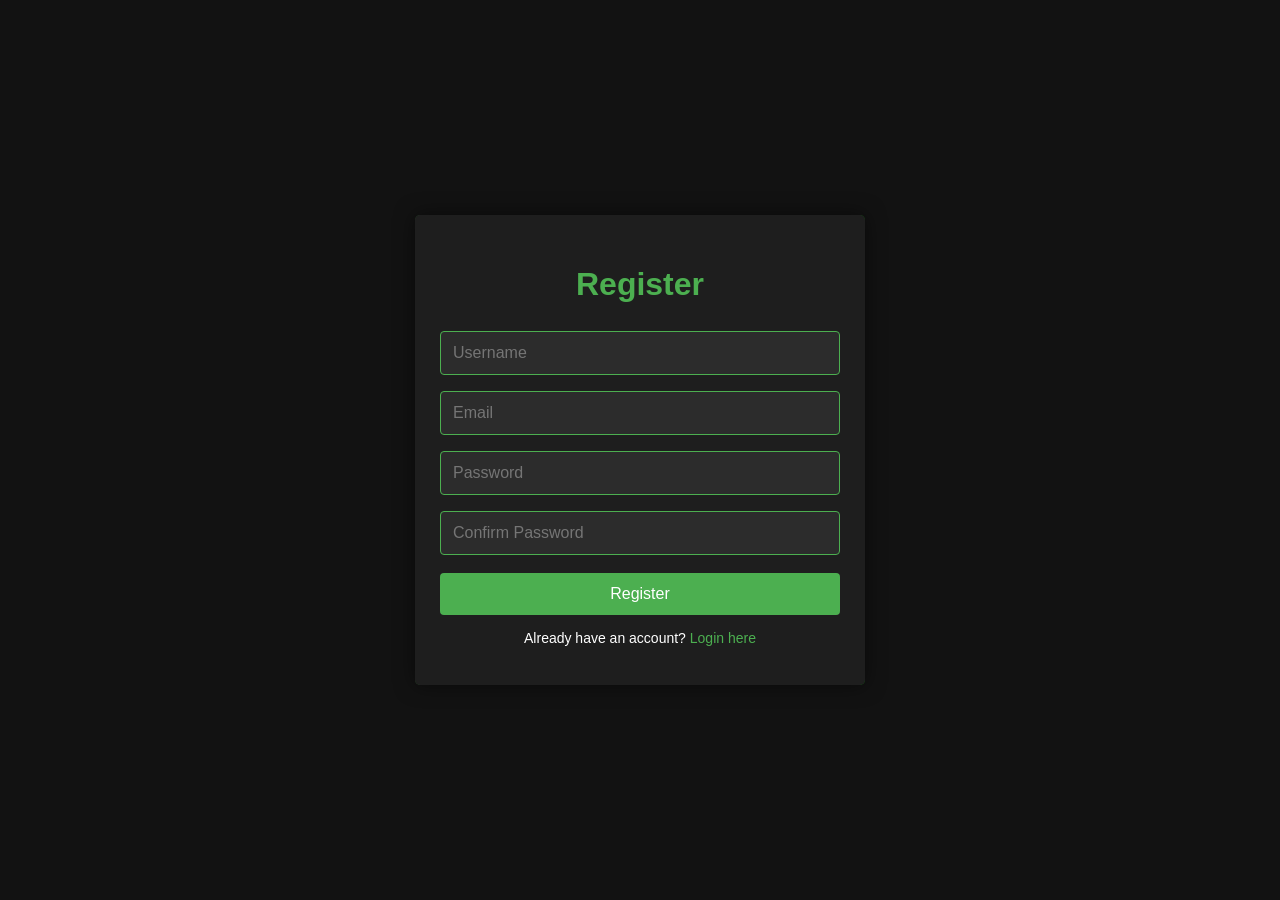
<file: register.html>
<!DOCTYPE html>
<html lang="en">
<head>
    <meta charset="UTF-8">
    <meta name="viewport" content="width=device-width, initial-scale=1.0">
    <title>Document</title>
    <link rel="stylesheet" href="register.css">
</head>
<body>
    <div class="video_container">
        <video autoplay loop muted playsinline class="bg_video">
            <source src="assets/backgorund.mp4" type="video/mp4" />
        </video>
    </div>
    <div class="container">
        <h2>Register</h2>
        <form id="registerForm">
            <input type="text" id="username" placeholder="Username" required>
            <input type="email" id="email" placeholder="Email" required>
            <input type="password" id="password" placeholder="Password" required>
            <input type="password" id="confirmPassword" placeholder="Confirm Password" required>
            <button type="submit">Register</button>
        </form>
        <div class="login">
            <p>Already have an account? <a href="login.html">Login here</a></p>
        </div>
    </div>
    <script src="register.js"></script>
</body>
</html>
</file>
<file: about.css>
/* styles.css */
body {
    font-family: Arial, sans-serif;
    margin: 0;
    padding: 0;
    background-color: #26753a2d;
    color: white;
    display: flex;
    justify-content: center;
    align-items: center;
    min-height: 100vh;
  }
  
  .container {
    display: flex;
    flex-direction: row;
    justify-content: space-between;
    align-items: center;
    width: 80%;
    max-width: 1200px;
  }
  
  .feedback-section {
    flex: 1;
    color: black;
    padding: 20px;
  }
  
  .feedback-section h1 {
    font-size: 2.5rem;
    margin: 0;
  }
  
  .feedback-section p {
    font-size: 1.2rem;
    margin-top: 10px;
  }
  
  .form-section {
    flex: 1;
    background-color: #ffffff; 
    border-radius: 10px;
    padding: 20px;
    color: #333;
    box-shadow: 0 4px 10px rgba(0, 0, 0, 0.2);
  }
  
  form {
    display: flex;
    flex-direction: column;
  }
  
  form label {
    margin: 10px 0 5px;
    font-size: 1rem;
    font-weight: bold;
  }
  
  form input, form textarea {
    padding: 10px;
    margin-bottom: 15px;
    border: 1px solid #ccc;
    border-radius: 5px;
    font-size: 1rem;
  }
  
  form textarea {
    height: 100px;
    resize: none;
  }
  
  form button {
    background-color: #19cc28;
    color: white;
    border: none;
    padding: 10px 15px;
    font-size: 1rem;
    border-radius: 5px;
    cursor: pointer;
    transition: background-color 0.3s;
  }
  
  form button:hover {
    background-color: #e05656;
  }
  

  .ribbon{
    height: 10px;
    width: 100%;
    background-color: rgb(121, 187, 148);
}
</file>
<file: Club Admin Dashboard.css>
body {
    font-family: Arial, sans-serif;
    max-width: 800px;
    margin: 0 auto;
    padding: 20px;
    line-height: 1.6;
    background-color: #1a1a1a;
    color: #ffffff;
  }
  .admin-section {
    background-color: #2d2d2d;
    padding: 20px;
    border-radius: 5px;
  }
  #loginForm,
  #contentForm {
    display: flex;
    flex-direction: column;
    gap: 10px;
  }
  button {
    cursor: pointer;
    padding: 10px;
    background-color: #007bff;
    color: white;
    border: none;
    border-radius: 5px;
  }
  input,
  textarea {
    padding: 10px;
    margin-bottom: 10px;
  }

  /* New form styles */
  .form {
    background-color: #2d2d2d;
    display: block;
    padding: 1rem;
    max-width: 350px;
    border-radius: 0.5rem;
    padding-right: 2rem;
    box-shadow: 0 10px 15px -3px rgba(0, 0, 0, 0.3),
      0 4px 6px -2px rgba(0, 0, 0, 0.15);
    margin: 25vh auto 0;
  }

  .form-title {
    font-size: 1.25rem;
    line-height: 1.75rem;
    font-weight: 600;
    text-align: center;
    color: #ffffff;
  }

  .input-container {
    position: relative;
  }

  .input-container input,
  .form button {
    outline: none;
    border: 1px solid #e5e7eb;
    margin: 8px 0;
  }

  .input-container input {
    background-color: #3d3d3d;
    color: #ffffff;
    padding: 1rem;
    padding-right: 3rem;
    font-size: 0.875rem;
    line-height: 1.25rem;
    width: 300px;
    border-radius: 0.5rem;
    box-shadow: 0 1px 2px 0 rgba(0, 0, 0, 0.05);
    border-color: #4d4d4d;
  }

  .input-container input::placeholder {
    color: #9ca3af;
  }

  .input-container span {
    display: grid;
    position: absolute;
    top: 0;
    bottom: 0;
    right: 0;
    padding-left: 1rem;
    padding-right: 1rem;
    place-content: center;
  }

  .input-container span svg {
    color: #9ca3af;
    width: 1rem;
    height: 1rem;
  }

  .submit {
    display: block;
    padding-top: 0.75rem;
    padding-bottom: 0.75rem;
    padding-left: 1.25rem;
    padding-right: 1.25rem;
    background-color: #4f46e5;
    color: #ffffff;
    font-size: 0.875rem;
    line-height: 1.25rem;
    font-weight: 500;
    width: 100%;
    border-radius: 0.5rem;
    text-transform: uppercase;
  }

  .submit:hover {
    background-color: #4338ca;
  }

  /* Dark theme for admin section */
  #adminSection input,
  #adminSection textarea {
    background-color: #3d3d3d;
    color: #ffffff;
    border: 1px solid #4d4d4d;
  }

  #adminSection input::placeholder,
  #adminSection textarea::placeholder {
    color: #9ca3af;
  }
</file>
<file: home.css>
@import url('https://fonts.googleapis.com/css2?family=Poppins:wght@100;200;300;400;500;600&display=swap');

* {
    margin: 0;
    padding: 0;
    box-sizing: border-box;
    text-decoration: none;
    font-family: 'Poppins', sans-serif;
}

html {
    font-size: 62.5%;
}

body {
    width: 100%;
    height: 100vh;
    background-color: transparent; /* Ensure background is transparent */
}

/* Header */
header {
    margin-top: 20px;
    top: 0;
    left: 0;
    height: 100%;
    width: 100%;
    padding: 1rem 9%;
    background-color: transparent; /* Ensure background is transparent */
    filter: drop-shadow(10px);
    display: flex;
    justify-content: space-between;
    align-items: center;
    z-index: 100; /* Ensure header is above particles */
}

.logo {
    font-style: oblique;
    font-family: Cambria, Cochin, Georgia, Times, 'Times New Roman', serif;
    font-size: 3rem;
    color: #00FF00;
    font-weight: bold;
    cursor: pointer;
    transition: transform 0.5s ease;
}

.logo:hover {
    transform: scale(1.1);
}

nav a {
    margin: 0 10px;
    font-size: 1.8rem;
    color: white;
    font-weight: 500;
    border-bottom: 3px solid transparent;
    transition: 0.3s ease;
}

#user_login {
    font-size: 20px;
}

nav a:hover,
nav a.active {
    color: #19cc28;
    border-bottom: 3px solid #19cc28;
}

@media (max-width: 995px) {
    nav {
        display: flex;
        position: absolute;
        top: 0;
        right: 0;
        width: 40%;
        padding: 1rem;
        background-color: #161616;
        border-left: 3px solid #19cc28;
        border-bottom: 3px solid #19cc28;
        border-bottom-left-radius: 2rem;
    }

    nav a {
        font-size: 2rem;
        margin: 3rem 0;
    }
}

.emoji {
    display: inline-block;
    width: 40px;
    height: 40px;
    background: url("assets/dino-removebg-preview.png") no-repeat center;
    background-size: contain;
    transform: scale(0);
    opacity: 0;
    transition: transform 0.3s ease, opacity 0.3s ease;
}

nav a:hover .emoji {
    transform: scale(1);
    opacity: 1;
}

.home {
    width: 100%;
    display: flex;
    justify-content: center;
    align-items: center;
    padding: 20rem;
    min-height: 100vh;
    background-color: transparent; /* Ensure background is transparent */
    position: relative;
    z-index: 1; /* Ensure home section is above particles */
}

.home-content h1 {
    color: white;
    font-size: 6rem;
    font-weight: 700;
    line-height: 1.3;
}

.home-content h1 span {
    color: #19cc28;
}

.home-content h3 {
    font-size: 4rem;
    font-weight: 700;
    margin-bottom: 1rem;
}

.home-content p {
    font-size: 1.6rem;
}

.home-img img {
    width: 32vw;
    border-radius: 50%;
    box-shadow: 0 0 25px #19cc28;
    cursor: pointer;
    transition: transform 0.2s ease;
}

.home-img img:hover {
    transform: scale(1.05);
}

.social-icons a {
    display: inline-flex;
    justify-content: center;
    align-items: center;
    width: 4rem;
    height: 4rem;
    background-color: transparent;
    border: 0.2rem solid #00FF00;
    font-size: 2rem;
    border-radius: 50%;
    margin: 3rem 1.5rem 3rem 0;
    transition: 0.3s ease;
    color: #00FF00;
}

.social-icons a:hover {
    transform: scale(1.3) translateY(-5px);
    background-color: #00FF00;
    box-shadow: 0 0 25px #00FF00;
}

p a {
    color: #ffffff;
}

.typing-text {
    color: white;
    font-size: 34px;
    font-weight: 600;
    min-width: 280px;
}

.typing-text span {
    position: relative;
}

.typing-text span::before {
    content: "software Developer";
    color: #19cc28;
    animation: words 20s infinite;
}

.typing-text span::after {
    content: "";
    background-color: transparent;
    position: absolute;
    width: calc(100% + 8px);
    height: 100%;
    border-left: 3px solid white;
    right: -8px;
    animation: cursor 0.6s infinite;
}

@keyframes cursor {
    to {
        border-left: 3px solid #00FF00;
    }
}

@media (max-width: 1000px) {
    .home {
        gap: 4rem;
    }
}

@media(max-width:995px) {
    .home {
        flex-direction: column;
        margin: 5rem 4rem;
    }

    .home .home-content h3 {
        font-size: 2.5rem;
    }

    .home-content h1 {
        font-size: 5rem;
    }

    .home-img img {
        width: 70vw;
        margin-top: 4rem;
    }
}

@keyframes words {
    0%, 20% {
        content: "Data Structures";
    }
    21%, 40% {
        content: "Artificial Intelligence";
    }
    41%, 60% {
        content: "Web Designer";
    }
    61%, 80% {
        content: "Web Development";
    }
    81%, 100% {
        content: "DSA";
    }
}

/* Footer */
footer {
    align-items: start;
    background-color: #333;
    color: #ffffff;
    padding: 20px;
    text-align: center;
    position: relative;
    z-index: 1; /* Ensure footer is above particles */
}

footer input[type="email"] {
    padding: 10px;
    border: 1px solid #4CAF50;
    border-radius: 50px;
    width: 50em;
    margin-right: 10px;
}

footer button {
    padding: 10px 15px;
    background-color: #4CAF50;
    color: #ffffff;
    border: none;
    border-radius: 5px;
    cursor: pointer;
}

footer button:hover {
    background-color: #45a049;
}

.contact-info a {
    color: #ffffff;
}

@media (max-width: 995px) {
    .home {
        flex-direction: column;
        gap: 4rem;
    }

    .home-content h1 {
        font-size: 5rem;
    }

    .home-content h3 {
        font-size: 2.5rem;
    }

    .home-img img {
        width: 70vw;
        margin-top: 4rem;
    }
}

.container {
    width: 100%;
    margin-top: 50px;
    display: flex;
    justify-content: space-around;
    align-items: flex-start;
    gap: 40px;
    padding: 20px;
    background-color: transparent;
    position: relative;
    z-index: 1; /* Ensure container is above particles */
}

.box {
    min-height: 300px;
    width: 400px;
    height: 400px;
    padding: 20px;
    padding-top: 40px;
    color: red;
    background-color: rgb(32, 30, 30);
    border: 2px solid #19cc28;
    border-radius: 10px;
    text-align: center;
    overflow: hidden;
    position: relative;
    transition: transform 0.3s ease, box-shadow 0.3s ease;
    box-sizing: border-box;
    background-image: url(background\ box.avif);
}

.box p {
    font-size: 2rem;
    font-weight: bold;
    color: #19cc28;
    line-height: 1.6;
    margin: 0;
    overflow-wrap: break-word;
    word-wrap: break-word;
}

.box:hover {
    box-shadow: 0 8px 16px rgba(25, 204, 40, 0.8), 0 0 20px #19cc28;
    transform: scale(1.05);
    z-index: 100;
    overflow: visible;
}

.ribbon {
    height: 2px;
    width: 80%;
    background-color: #19cc28;
    margin: 30px auto;
    position: relative;
    z-index: 2;
}

.ribbon::before,
.ribbon::after {
    content: '';
    position: absolute;
    width: 10px;
    height: 10px;
    border-radius: 50%;
    background-color: #19cc28;
    top: 50%;
    transform: translateY(-50%);
}

.ribbon::before {
    left: -5px;
}

.ribbon::after {
    right: -5px;
}

.hacker-image {
    position: fixed;
    top: 50%;
    left: 50%;
    transform: translate(-50%, -50%);
    z-index: 9999;
    width: 200px;
    /* Adjust as needed */
  }
  
  .hacker-image img {
    width: 100%;
    height: auto;
    display: block;
  }
</file>
<file: Club Public Content.css>
body {
    font-family: Arial, sans-serif;
    margin: 0;
    background-color: black;
    padding: 20px;
    line-height: 1.6;
    padding-top: 120px;
    width: 100%;
    box-sizing: border-box;
}

#contentList {
    width: 100%;
    max-width: 1400px;
    margin: 0 auto;
    display: flex;
    flex-direction: column;
    align-items: center;
}

.content-item {
    width: 80%;
    display: flex;
    flex-direction: column;
    isolation: isolate;
    position: relative;
    margin-bottom: 20px;
    background: white;
    border-radius: 1rem;
    overflow: hidden;
    font-family: 'Gill Sans', 'Gill Sans MT', Calibri, 'Trebuchet MS', sans-serif;
    font-size: 16px;
    --gradient: linear-gradient(to bottom, #2eadff, #3d83ff, #7e61ff);
    --color: #32a6ff;
    padding: 20px;
}

.content-item:before {
    position: absolute;
    content: "";
    inset: 0.0625rem;
    border-radius: 0.9375rem;
    background: #18181b;
    z-index: 2;
}

.content-item:after {
    position: absolute;
    content: "";
    width: 0.25rem;
    inset: 0.65rem auto 0.65rem 0.5rem;
    border-radius: 0.125rem;
    background: var(--gradient);
    transition: transform 300ms ease;
    z-index: 4;
}

.content-item:hover:after {
    transform: translateX(0.15rem);
}

.content-item img {
    max-width: 200px;
    margin-bottom: 15px;
    position: relative;
    z-index: 5;
}

.content-item h3 {
    color: var(--color);
    padding: 0.65rem 0.25rem 0.4rem 1.25rem;
    font-weight: 500;
    font-size: 1.1rem;
    transition: transform 300ms ease;
    z-index: 5;
    position: relative;
}

.content-item p {
    color: #99999d;
    padding: 0 1.25rem;
    transition: transform 300ms ease;
    z-index: 5;
    position: relative;
}

.content-item:hover h3,
.content-item:hover p {
    transform: translateX(0.25rem);
}

.notiglow,
.notiborderglow {
    position: absolute;
    width: 100%;
    height: 100%;
    transform: translate(-50%, -50%);
    background: radial-gradient(circle closest-side at center, white, transparent);
    opacity: 0;
    transition: opacity 300ms ease;
    pointer-events: none;
}

.notiglow { z-index: 3; }
.notiborderglow { z-index: 1; }

.content-item:hover .notiglow { opacity: 0.1; }
.content-item:hover .notiborderglow { opacity: 0.1; }

/* Keep existing button styles */
.Documents-btn {
    display: flex;
    align-items: center;
    justify-content: flex-start;
    width: fit-content;
    height: 45px;
    border: none;
    padding: 0px 15px;
    border-radius: 5px;
    background-color: rgb(49, 49, 83);
    gap: 10px;
    cursor: pointer;
    transition: all 0.3s;
    position: relative;
    z-index: 5;
}
.folderContainer {
    width: 40px;
    height: fit-content;
    display: flex;
    flex-direction: column;
    align-items: center;
    justify-content: flex-end;
    position: relative;
}
.fileBack {
    z-index: 1;
    width: 80%;
    height: auto;
}
.filePage {
    width: 50%;
    height: auto;
    position: absolute;
    z-index: 2;
    transition: all 0.3s ease-out;
}
.fileFront {
    width: 85%;
    height: auto;
    position: absolute;
    z-index: 3;
    opacity: 0.95;
    transform-origin: bottom;
    transition: all 0.3s ease-out;
}
.text {
    color: white;
    font-size: 14px;
    font-weight: 600;
    letter-spacing: 0.5px;
}
.Documents-btn:hover .filePage {
    transform: translateY(-5px);
}
.Documents-btn:hover {
    background-color: rgb(58, 58, 94);
}
.Documents-btn:active {
    transform: scale(0.95);
}
.Documents-btn:hover .fileFront {
    transform: rotateX(30deg);
}

.navbar-container {
    position: fixed;
    top: 0;
    left: 0;
    width: 100%;
    z-index: 1000;
    background-color: rgba(0, 0, 0, 0.9);
}

#header {
    width: 100%;
    max-width: 1400px;
    margin: 0 auto;
    padding: 10px 20px;
    box-sizing: border-box;
    display: flex;
    justify-content: space-between;
    align-items: center;
}

h1 {
    margin-top: 20px; /* Add space above the heading */
    color: white;     /* Make heading visible on black background */
    margin-bottom: 30px; /* Add space below the heading */
}

footer {
    width: 100%;
    max-width: 1400px;
    margin: 0 auto;
}

#contentList {
    margin-top: 20px; /* Add space above the content list */
}

/* Add styles for the email prompt dialog */
.email-dialog {
    position: fixed;
    top: 50%;
    left: 50%;
    transform: translate(-50%, -50%);
    background: #18181b;
    padding: 20px;
    border-radius: 10px;
    z-index: 1001;
    box-shadow: 0 0 15px rgba(0,0,0,0.3);
    border: 1px solid var(--color);
    display: none;
}

.email-dialog input {
    width: 100%;
    padding: 8px;
    margin: 10px 0;
    border-radius: 4px;
    border: 1px solid #3d83ff;
    background: #242424;
    color: white;
}

.email-dialog button {
    padding: 8px 15px;
    margin: 5px;
    border: none;
    border-radius: 4px;
    cursor: pointer;
    background: var(--gradient);
    color: white;
}

.overlay {
    position: fixed;
    top: 0;
    left: 0;
    right: 0;
    bottom: 0;
    background: rgba(0,0,0,0.7);
    z-index: 1000;
    display: none;
}

.inside img {
    position: fixed;
    top: 0;
    left: 0;
    width: 100vw;
    height: 100vh;
    object-fit: cover;
    opacity: 0;
    transform: scale(0.8) rotate(-15deg) translate(-100%, -100%);
    transition: all 0.8s cubic-bezier(0.4, 0, 0.2, 1);
    animation: coverPage 1.2s cubic-bezier(0.4, 0, 0.2, 1) forwards;
}

@keyframes coverPage {
    0% {
        opacity: 0;
        transform: scale(0.8) rotate(-15deg) translate(-100%, -100%);
    }
    30% {
        opacity: 1;
    }
    70% {
        transform: scale(1.2) rotate(5deg) translate(0, 0);
    }
    100% {
        opacity: 1;
        transform: scale(1) rotate(0deg) translate(0, 0);
    }
}

.hacker-image {
    position: fixed;
    top: 50%;
    left: 50%;
    transform: translate(-50%, -50%);
    z-index: 9999;
    width: 200px;
    /* Adjust as needed */
  }
  
  .hacker-image img {
    width: 100%;
    height: auto;
    display: block;
  }
</file>
<file: loader.css>
body {
  margin: 0;
  background-image: url("https://static.vecteezy.com/system/resources/previews/001/401/677/non_2x/abstract-polygonal-shape-black-background-free-vector.jpg");
}

.page-overlay {
  width: 100%;
  height: 100vh;
  /* Option 1: Linear Gradient */
  background: linear-gradient(
      135deg,
      #00875A 0%,    /* Bright emerald green */
      #006F4E 25%,   /* Deep forest green */
      #005C41 50%,   /* Dark green */
      #004D3D 75%,   /* Deep teal */
      #003B38 100%   /* Dark turquoise */
  );
  /* Uncomment below and comment out above for radial gradient
  background: radial-gradient(
      circle at center,
      #00875A 0%,    
      #006F4E 30%,   
      #005C41 60%,   
      #004D3D 80%,   
      #003B38 100%   
  );
  */
  position: fixed;
  top: 0;
  left: 0;
  z-index: 9999;
}

.text {
  position: absolute;
  top: 50%;
  width: 100%;
  height: auto;
  transform: translate(0, -50%);
}

.text>p {
  font-size: 6rem;
  /* Increased from 1.5rem */
  color: #fff;
  text-align: center;
  font-family: wallpoet;
}

.inside {
  position: fixed;
  top: 50%;
  left: 50%;
  transform: translate(-50%, -50%);
  z-index: 9998;
  display: none;
}

.inside>p {
  font-size: 8rem;
  /* Increased from 6rem */
  color: #0f6944;
  font-family: wallpoet;
  text-align: center;
}

@-webkit-keyframes progress1 {
  0% {
    -webkit-transform: scalex(0);
    transform: scalex(0);
    opacity: .5;
  }

  90% {
    -webkit-transform: scalex(1);
    transform: scalex(1);
    opacity: 1;
  }

  92% {
    -webkit-transform: scalex(1);
    transform: scalex(1);
    opacity: 1;
  }

  100% {
    -webkit-transform: scalex(1);
    transform: scalex(1);
    opacity: 1;
  }
}

@keyframes progress1 {
  0% {
    -webkit-transform: scalex(0);
    transform: scalex(0);
    opacity: .5;
  }

  90% {
    -webkit-transform: scalex(1);
    transform: scalex(1);
    opacity: 1;
  }

  92% {
    -webkit-transform: scalex(1);
    transform: scalex(1);
    opacity: 1;
  }

  100% {
    -webkit-transform: scalex(1);
    transform: scalex(1);
    opacity: 1;
  }
}

@-webkit-keyframes progress2 {
  0% {
    -webkit-transform: scale(0.3, 0.8) translatez(0);
    transform: scale(0.3, 0.8) translatez(0);
    opacity: 0;
  }

  90% {
    -webkit-transform: scale(1, 1) translatex(100vw) translatez(0);
    transform: scale(1, 1) translatex(100vw) translatez(0);
    opacity: 1;
  }

  100% {
    -webkit-transform: scale(1, 1) translatex(100vw) translatez(0);
    transform: scale(1, 1) translatex(100vw) translatez(0);
    opacity: 1;
  }
}

@keyframes progress2 {
  0% {
    -webkit-transform: scale(0.3, 0.8) translatez(0);
    transform: scale(0.3, 0.8) translatez(0);
    opacity: 0;
  }

  90% {
    -webkit-transform: scale(1, 1) translatex(100vw) translatez(0);
    transform: scale(1, 1) translatex(100vw) translatez(0);
    opacity: 1;
  }

  100% {
    -webkit-transform: scale(1, 1) translatex(100vw) translatez(0);
    transform: scale(1, 1) translatex(100vw) translatez(0);
    opacity: 1;
  }
}

.paper-progress-bar {
  position: absolute;
  top: 55%;
  width: 100%;
  height: 3px;
  background: rgba(255, 255, 255, 0.1);
  transform: translate(0, -50%);
}

.paper-progress-bar:before {
  -webkit-animation: progress1 5.5s linear forwards;
  animation: progress1 5.5s linear forwards;
  -webkit-transform-origin: 0 0;
  -ms-transform-origin: 0 0;
  transform-origin: 0 0;
  content: "";
  display: block;
  width: 100%;
  height: 100%;
  background: -webkit-linear-gradient(left, rgba(255, 255, 255, 0.1) 10%, rgba(255, 255, 255, 0.4) 80%, white);
  background: linear-gradient(to right, rgba(255, 255, 255, 0.1) 10%, rgba(255, 255, 255, 0.4) 80%, white);
}

.paper-progress-bar:after {
  content: "";
  position: absolute;
  -webkit-animation: progress2 5.5s linear forwards;
  animation: progress2 5.5s linear forwards;
  -webkit-transform-origin: 90% 50%;
  -ms-transform-origin: 90% 50%;
  transform-origin: 90% 50%;
  margin-left: -24px;
  top: -9px;
  width: 30px;
  height: 21px;
  border-radius: 2px;
  background: rgba(255, 255, 255, 0.55);
  -webkit-filter: blur(8px);
  filter: blur(8px);
  box-shadow: 0 0 10px 6px rgba(210, 189, 255, 0.4), -20px 0 15px 4px rgba(210, 189, 255, 0.3), -40px 0 15px 2px rgba(210, 189, 255, 0.2), -60px 0 10px 1px rgba(210, 189, 255, 0.1), -80px 0 10px 1px rgba(210, 189, 255, 0.05);
}
</file>
<file: domains.css>
/* General Reset */
@import url('https://fonts.googleapis.com/css2?family=Poppins:wght@100;200;300;400;500;600&display=swap');

* {
    margin: 0;
    padding: 0;
    box-sizing: border-box;
    text-decoration: none;
    font-family: 'Poppins', sans-serif;
}


html {
    font-size: 62.5%;
}

body {
    width: 100%;
    height: 100vh;
    background-color: black;
    color: white;
}

/* Header */

header {
    margin-top: 20px;
    top: 0;
    left: 0;
    height: 100%;
    width: 100%;
    padding: 1rem 9%;
    background-color: transparent;
    filter: drop-shadow(10px);
    display: flex;
    justify-content: space-between;
    align-items: center;
    z-index: 100;
}


.logo {
    font-style: oblique;
    font-family: Cambria, Cochin, Georgia, Times, 'Times New Roman', serif;
    font-size: 3rem;
    color: #00FF00;
    font-weight: bold;
    cursor: pointer;
    transition: transform 0.5s ease;
}

.logo:hover {
    transform: scale(1.1);
}


nav a {
    margin: 0 10px;
    font-size: 1.8rem;
    color: white;
    font-weight: 500;
    border-bottom: 3px solid transparent;
    transition: 0.3s ease;
}

#user_login {
    font-size: 20px;
}

nav a:hover,
nav a.active {
    color: #19cc28;
    border-bottom: 3px solid #19cc28;
}

@media (max-width: 995px) {
    nav {
        display: flex;
        position: absolute;
        top: 0;
        right: 0;
        width: 40%;
        padding: 1rem;
        background-color: #161616;
        border-left: 3px solid #19cc28;
        border-bottom: 3px solid #19cc28;
        border-bottom-left-radius: 2rem;

    }



    nav a {
        font-size: 2rem;
        margin: 3rem 0;
    }
}

/* Hover Emoji */
.emoji {
    display: inline-block;

    width: 40px;
    height: 40px;
    background: url("assets/dino-removebg-preview.png") no-repeat center;
    background-size: contain;
    transform: scale(0);
    opacity: 0;
    transition: transform 0.3s ease, opacity 0.3s ease;
}

nav a:hover .emoji {
    transform: scale(1);
    opacity: 1;
}




.social-icons a {
    display: inline-flex;
    justify-content: center;
    align-items: center;
    width: 4rem;
    height: 4rem;
    background-color: transparent;
    border: 0.2rem solid #00FF00;
    font-size: 2rem;
    border-radius: 50%;
    margin: 3rem 1.5rem 3rem 0;
    transition: 0.3s ease;
    color: #00FF00;
}

.social-icons a:hover {
    color: black;
    transform: scale(1.3) translateY(-5px);
    background-color: #00FF00;
    box-shadow: 0 0 25px #00FF00;
}

p a {
    color: #ffffff;
}


/* Footer */
footer {
    width: 100%;
    height: 100%;
    align-items: start;
    background-color: #333;
    color: #ffffff;
    padding: 20px;
    text-align: center;
}

footer input[type="email"] {
    padding: 10px;
    border: 1px solid #4CAF50;
    border-radius: 50px;
    width: 50em;
    margin-right: 10px;

}
.footer-content{
    font-size: 20px;
}
footer button {
    padding: 10px 15px;
    background-color: #4CAF50;
    color: #ffffff;
    border: none;
    border-radius: 5px;
    cursor: pointer;
}

footer button:hover {
    background-color: #45a049;
}

.contact-info a {
    color: #ffffff;
}


.home-content h1 {
    margin-top: 100px;
    font-size: 6rem;
    font-weight: 700;
    line-height: 1.3;
}

.home-content h1 span {
    color: #19cc28;
}

.home-content h2 {
    font-size: 2rem;
}


.container {
    margin-top: 50px;
    display: flex;
    width: 100%;
    flex-wrap: wrap-reverse;
    justify-content: center;
    align-items: center;
    background-color: transparent;
}





.domains {
    margin-top: 10%;
    margin-bottom: 10%;
    width: 100rem;
    height: 50rem;
    /* padding: 2rem 6rem 4rem 7rem; */
    padding-top: 40px;
    display: flex;
    justify-content: space-between;
    flex-wrap: wrap;
    background: #161616;
    box-shadow: 10px -10px 140px #61c244, 10px 10px 20px #aca4a4;
    border-radius: 50px;
}

.domain {
    
    text-align: center;
    width: 180px;
    height: 130px;
    border-radius: 0.5rem;
    padding: 1rem;
    background: #161616;
    box-shadow: 8px #202020, 4px 4px 8px #0e0e0e;
    transition: transform 0.3s, box-shadow 0.3s;
    color: #00FF00;
}

.domain:hover {
    transform: translateY(-5px);
    box-shadow: -6px -6px 12px #202020, 6px 6px 12px #0e0e0e;
}

.domain-text {
    font-style: italic;
    font-size: 2rem;
    font-weight: 500;
    color: #00FF00;
    font-family: system-ui, -apple-system, BlinkMacSystemFont, 'Segoe UI', Roboto, Oxygen, Ubuntu, Cantarell, 'Open Sans', 'Helvetica Neue', sans-serif;
}

.ribbon{
    height: 10px;
    width: 100%;
    background-color: rgb(121, 187, 148);
}

.inside img {
    position: fixed;
    top: 0;
    left: 0;
    width: 100vw;
    height: 100vh;
    object-fit: cover;
    opacity: 0;
    transform: scale(0.8) rotate(-15deg) translate(-100%, -100%);
    transition: all 0.8s cubic-bezier(0.4, 0, 0.2, 1);
    animation: coverPage 1.2s cubic-bezier(0.4, 0, 0.2, 1) forwards;
}

@keyframes coverPage {
    0% {
        opacity: 0;
        transform: scale(0.8) rotate(-15deg) translate(-100%, -100%);
    }
    30% {
        opacity: 1;
    }
    70% {
        transform: scale(1.2) rotate(5deg) translate(0, 0);
    }
    100% {
        opacity: 1;
        transform: scale(1) rotate(0deg) translate(0, 0);
    }
}

.hacker-image {
    position: fixed;
    top: 50%;
    left: 50%;
    transform: translate(-50%, -50%);
    z-index: 9999;
    width: 200px;
    /* Adjust as needed */
  }
  
  .hacker-image img {
    width: 100%;
    height: auto;
    display: block;
  }
</file>
<file: register.css>
html, body {
    height: 100%;
    margin: 0;
}

.video_container {
    position: fixed; 
    top: 0;
    left: 0;
    width: 100%;
    height: 100%;
    overflow: hidden; 
    z-index: -1; 
}

.bg_video {
    min-width: 100%; 
    min-height: 100%; 
    width: auto;
    height: auto; 
    position: absolute; 
    top: 50%; 
    left: 50%;
    transform: translate(-50%, -50%); 
    object-fit: cover; 
}

body {
    background-color: #121212; 
    color: #ffffff; 
    font-family: Arial, sans-serif;
    display: flex;
    justify-content: center;
    align-items: center;
    height: 100vh;
    margin: 0;
    padding: 15px;
    box-sizing: border-box;
}

.container {
    background-color: #1e1e1e;
    padding: 25px;
    border-radius: 5px;
    width: 90%;
    max-width: 400px;
    text-align: center;
    position: relative;
    box-shadow: 0 0 20px rgba(0, 0, 0, 0.5); 
    overflow: hidden; 
    animation: glowingBorder 4s linear infinite;
}

.container::before {
    content: '';
    position: absolute;
    top: -2px;
    left: -2px;
    right: -2px;
    bottom: -2px;
    border-radius: 10px;
    background: linear-gradient(90deg, #4CAF50, #00FF00, #4CAF50, #00FF00);
    z-index: -1;
    filter: blur(6px);
    animation: glowingMove 4s linear infinite;
}

@keyframes glowingBorder {
    0% {
        box-shadow: 0 0 10px 5px #4CAF50, 0 0 0 0 rgba(0, 0, 0, 0);
    }
    25% {
        box-shadow: 0 0 10px 5px #4CAF50, 10px 0 15px rgba(0, 255, 0, 0.8);
    }
    50% {
        box-shadow: 0 0 10px 5px #4CAF50, 0 10px 15px rgba(0, 255, 0, 0.8);
    }
}

@keyframes glowingMove {
    0% {
        background-position: 0% 50%;
    }
    50% {
        background-position: 100% 50%;
    }
    100% {
        background-position: 0% 50%;
    }
}

h2 {
    margin-bottom: 20px;
    color: #4CAF50;
    font-size: clamp(1.5rem, 4vw, 2rem);
}

input {
    width: 100%;
    padding: 12px;
    margin: 8px 0;
    border: 1px solid #4CAF50; 
    border-radius: 4px;
    background-color: #2c2c2c; 
    color: #ffffff;
    box-sizing: border-box;
    font-size: 16px;
}

button {
    width: 100%;
    padding: 12px;
    border: none;
    border-radius: 4px;
    background-color: #4CAF50; 
    color: #ffffff;
    cursor: pointer;
    transition: background-color 0.3s;
    font-size: 16px;
    margin-top: 10px;
}

button:hover {
    background-color: #45a049;
}

.login {
    margin-top: 15px;
    font-size: 14px;
}

.login a {
    color: #4CAF50; 
    text-decoration: none;
}

.login a:hover {
    text-decoration: underline;
}

/* Media queries for responsiveness */
@media (max-width: 480px) {
    .container {
        padding: 20px 15px;
    }
    
    input, button {
        padding: 10px;
    }
}

@media (max-height: 600px) {
    .container {
        padding: 15px;
    }
    
    h2 {
        margin-bottom: 10px;
    }
    
    input {
        margin: 5px 0;
    }
}

@media (max-width: 320px) {
    input, button {
        padding: 8px;
        font-size: 14px;
    }
    
    .login {
        font-size: 12px;
    }
}

/* Fix for some mobile browsers */
@media (hover: none) {
    button:hover {
        background-color: #4CAF50;
    }
}
</file>
